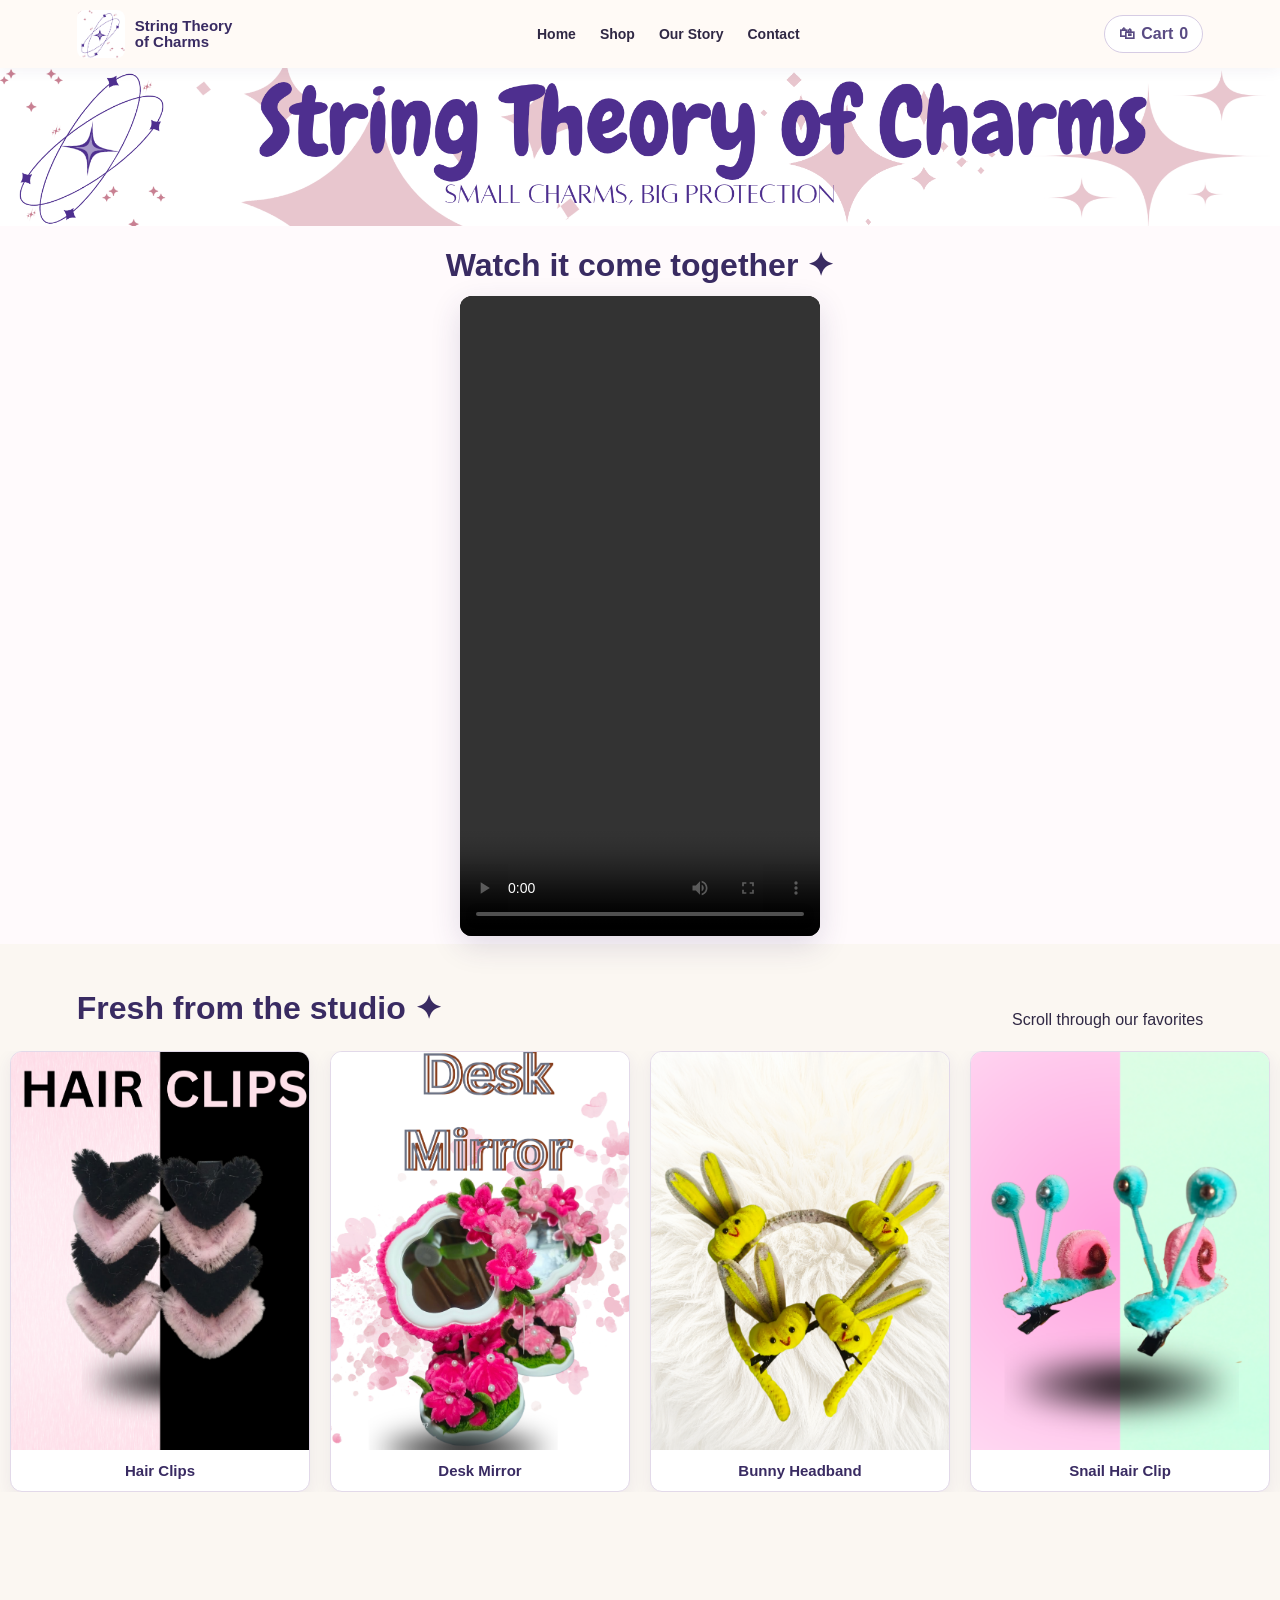
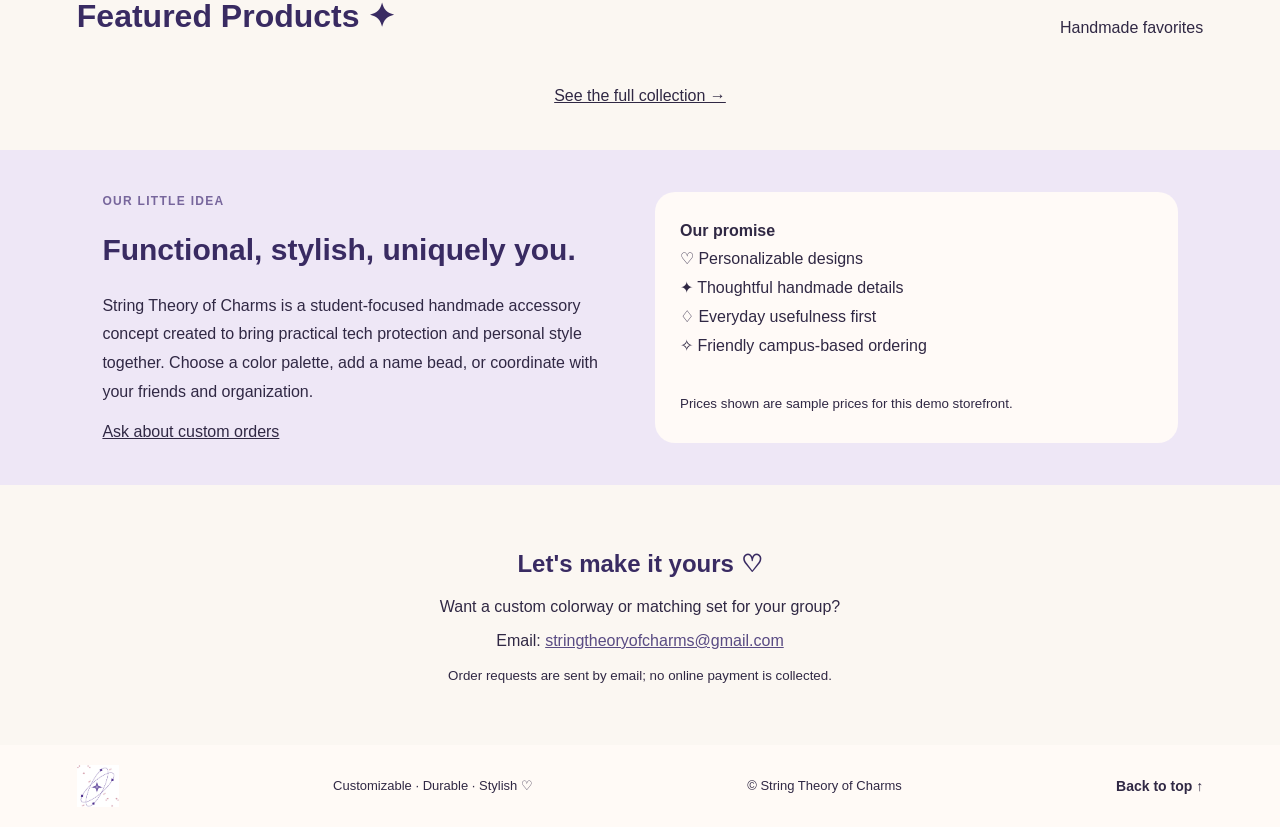
<file: index.html>
<!doctype html>
<html lang="en">
<head>
  <meta charset="utf-8">
  <meta name="viewport" content="width=device-width, initial-scale=1">
  <title>String Theory of Charms | Handmade Tech Accessories</title>
  <link rel="stylesheet" href="store.css">
  <link rel="stylesheet" href="https://pyscript.net/releases/2024.11.1/core.css">
  <script type="module" src="https://pyscript.net/releases/2024.11.1/core.js"></script>
</head>
<body id="home">
  <header class="site-header">
    <a class="brand" href="index.html"><img src="logo.png" alt=""><span>String Theory<br>of Charms</span></a>
    <nav class="site-nav" aria-label="Main navigation">
      <a href="index.html" aria-current="page">Home</a>
      <a href="shop.html">Shop</a>
      <a href="about.html">Our Story</a>
      <a href="contact.html">Contact</a>
    </nav>
    <a class="cart-link" href="cart.html" aria-label="Shopping cart, items: "><span aria-hidden="true">🛍</span> Cart <span data-cart-count>0</span></a>
  </header>

  <main>
    <section class="hero">
      <img class="hero-banner" src="logo_banner.png" alt="String Theory of Charms — Small Charms. Big Protection.">
    </section>

    <section class="promo" aria-labelledby="promo-title">
      <div class="section-head promo-head">
        <h2 id="promo-title">Watch it come together ✦</h2>
      </div>
      <video class="promo-video" controls playsinline preload="metadata" aria-label="String Theory of Charms promotional video">
        <source src="promotional_video.mp4" type="video/mp4">
        Your browser does not support the video tag.
      </video>
    </section>

    <section class="showcase" aria-labelledby="showcase-title">
      <div class="section-head">
        <h2 id="showcase-title">Fresh from the studio ✦</h2>
        <span>Scroll through our favorites</span>
      </div>
      <div class="carousel" data-carousel>
        <div class="carousel-track">
          <div class="carousel-set">
            <figure class="slide"><img src="carousel/1.png" alt="Black and pink plush hair clips"><figcaption>Hair Clips</figcaption></figure>
            <figure class="slide"><img src="carousel/2.png" alt="Pink and white flower desk mirror"><figcaption>Desk Mirror</figcaption></figure>
            <figure class="slide"><img src="carousel/3.png" alt="Yellow bunny ear headband with chick clips"><figcaption>Bunny Headband</figcaption></figure>
            <figure class="slide"><img src="carousel/4.png" alt="Turquoise snail hair clip"><figcaption>Snail Hair Clip</figcaption></figure>
            <figure class="slide"><img src="carousel/5.png" alt="Mint green pom keychain mirror"><figcaption>Keychain Mirror</figcaption></figure>
            <figure class="slide"><img src="carousel/6.png" alt="Striped vase with red and white flowers"><figcaption>Vased Flower</figcaption></figure>
            <figure class="slide"><img src="carousel/custom_set.PNG" alt="Customize combo of the assesories"><figcaption>Custom Set</figcaption></figure>
          </div>
          <div class="carousel-set" aria-hidden="true">
            <figure class="slide"><img src="carousel/1.png" alt=""><figcaption>Hair Clips</figcaption></figure>
            <figure class="slide"><img src="carousel/2.png" alt=""><figcaption>Desk Mirror</figcaption></figure>
            <figure class="slide"><img src="carousel/3.png" alt=""><figcaption>Bunny Headband</figcaption></figure>
            <figure class="slide"><img src="carousel/4.png" alt=""><figcaption>Snail Hair Clip</figcaption></figure>
            <figure class="slide"><img src="carousel/5.png" alt=""><figcaption>Keychain Mirror</figcaption></figure>
            <figure class="slide"><img src="carousel/6.png" alt=""><figcaption>Vased Flower</figcaption></figure>
          </div>
        </div>
      </div>
    </section>

    <section class="products" id="shop">
      <div class="section-head">
        <h2>Featured Products ✦</h2>
        <span>Handmade favorites</span>
      </div>
      <div class="grid featured-grid" data-featured-grid></div>
      <div style="text-align:center;margin-top:28px;">
        <a class="btn" href="shop.html">See the full collection →</a>
      </div>
    </section>

    <section class="about" id="about">
      <div>
        <div class="eyebrow">Our little idea</div>
        <h2>Functional, stylish, uniquely you.</h2>
        <p>String Theory of Charms is a student-focused
          handmade accessory concept created to bring practical tech protection and personal
          style together. Choose a color palette, add a name bead, or coordinate with your
          friends and organization.</p>
        <a class="btn" href="contact.html">Ask about custom orders</a>
      </div>
      <div class="stat"><b>Our promise</b><br>♡ Personalizable designs<br>✦ Thoughtful handmade
        details<br>♢ Everyday usefulness first<br>✧ Friendly campus-based ordering<br><br>
        <small>Prices shown are sample prices for this demo storefront.</small></div>
    </section>

    <section class="contact" id="contact">
      <h2>Let's make it yours ♡</h2>
      <p>Want a custom colorway or matching set for your group?</p>
      <p>Email: <a href="mailto:stringtheoryofcharms@gmail.com">stringtheoryofcharms@gmail.com</a></p>
      <p><small>Order requests are sent by email; no online payment is collected.</small></p>
    </section>
  </main>

  <footer class="site-footer">
    <img src="logo.png" alt="String Theory of Charms">
    <span>Customizable · Durable · Stylish ♡</span>
    <span>© <span data-year></span> String Theory of Charms</span>
    <a href="#home">Back to top ↑</a>
  </footer>

  <p class="notice" data-notice role="status" aria-live="polite" hidden></p>
  <script type="mpy">
from pyscript import window, document
import json

PRODUCTS = [
    {
        "id": 1,
        "name": "Beaded Phone Charm",
        "type": "lanyard",
        "price": 45,
        "variants": [
            {"name": "White,Pink & Purple", "image": "product/phonelanyards.PNG"},
            {"name": "Black & White", "image": "product/phonelanyards.PNG"},
            {"name": "Purple, Blue, White & Pink", "image": "product/phonelanyards.PNG"},
            {"name": "Red & White", "image": "product/phonelanyards.PNG"}
        ],
        "desc": "Colorful beaded wrist strap to add a little personality to your phone.",
    },
    {
        "id": 2,
        "name": "Floral Desk Mirror",
        "type": "mirror",
        "price": 150,
        "variants": [
            {"name": "Pink Petal", "image": "product/3.png"},
            {"name": "Orange Blossom", "image": "product/4.png"},
            {"name": "Rose Bouquet", "image": "product/5.png"},
            {"name": "Teal Bouquet", "image": "product/6.png"},
            {"name": "Pink Garden", "image": "product/7.png"},
            {"name": "Teal Daisy", "image": "product/8.png"},
            {"name": "Pink Floral", "image": "product/9.png"},
            {"name": "Golden Flower", "image": "product/10.png"},
            {"name": "Blue Bouquet", "image": "product/11.png"},
            {"name": "Yellow Daisy", "image": "product/12.png"},
            {"name": "Turquoise Garden", "image": "product/13.png"},
        ],
        "desc": "A handmade mirror decorated with a colorful floral design. Choose your favorite style.",
    },
    {
        "id": 3,
        "name": "Decorative Hair Clips",
        "type": "clips",
        "price": 50,
        "variants": [
            {"name": "Gary the Snail Clips", "image": "product/2.png"},
            {"name": "Blue Heart Clips", "image": "product/16.png"},
            {"name": "Red Bunny Clips", "image": "product/17.png"},
            {"name": "Cherry Clips", "image": "product/18.png"},
            {"name": "Turquoise Bow Clips", "image": "product/20.png"},
            {"name": "Blue Gray Heart Clips", "image": "product/21.png"},
            {"name": "Yellow Blue Heart Clips", "image": "product/22.png"},
            {"name": "Mixed Bow Clips", "image": "product/24.png"},
            {"name": "Multicolor Heart Clips", "image": "product/25.png"},
            {"name": "Rainbow Clips", "image": "product/26.png"},
            {"name": "Pink Blossom Clips", "image": "product/27.png"},
            {"name": "Red Yellow Bow Clips", "image": "product/28.png"},
            {"name": "Cherry Vine Clips", "image": "product/29.png"},
            {"name": "Orange Flower Clips", "image": "product/30.png"},
            {"name": "Blue Yellow Heart Clips", "image": "product/32.png"},
            {"name": "Primary Color Heart Clips", "image": "product/33.png"},
        ],
        "desc": "Soft, playful handmade clips in a range of colorful designs.",
    },
    {
        "id": 4,
        "name": "Cable Organizer",
        "type": "organizer",
        "price": 35,
        "variants": [
            {"name": "Pastel Cable Wrap", "image": "product/cable_organizers.png"},
            {"name": "Headphone Cable Wrap", "image": "product/headphone_organizers.png"},
        ],
        "desc": "A handy wrap to keep cables together and easy to find.",
    },
    {
        "id": 5,
        "name": "Striped Flower Vase",
        "type": "decor",
        "price": 120,
        "variants": [
            {"name": "Red and White Flowers", "image": "product/14.png"},
        ],
        "desc": "A cheerful handmade flower arrangement in a striped vase.",
    },
    {
        "id": 6,
        "name": "Keychain Mirror Accessory",
        "type": "decor",
        "price": 35,
        "variants": [
            {"name": "Pink Flower", "image": "product/15.png"},
            {"name": "Green Pom-Pom", "image": "product/23.png"},
            {"name": "Red and White Flowers", "image": "product/31.png"},
        ],
        "desc": "A small, flower-shaped handmade keychain mirror.",
    },
    {
        "id": 7,
        "name": "Custom Hair Accessories",
        "type": "decor",
        "price": "150",
        "variants": [
            {"name": "Yellow Chick Clips", "image": "product/1.png"},
            {"name": "Teal Bunny Clips", "image": "product/19.png"},
        ],
        "desc": "A customizable Headband and Hairclip combo.",
    },
    {
        "id": 8,
        "name": "Custom Accessories",
        "type": "decor",
        "price": "150",
        "variants": [
            {"name": "Laptop Sleeve Straps", "image": "product/laptop_sleevestraps.png"},
            {"name": "Woven Braceclets", "image": "product/woven_bracelets.PNG"},
        ],
        "desc": "A customizable assessories.",
    }
]

STORAGE_KEY = "string-theory-cart"
notify_timer = None


def find_product(pid):
    for p in PRODUCTS:
        if p["id"] == pid:
            return p
    return None


def read_cart():
    try:
        raw = window.localStorage.getItem(STORAGE_KEY)
        if not raw:
            return []
        saved = json.loads(raw)
        if not isinstance(saved, list):
            return []
        result = []
        for item in saved:
            if not isinstance(item, dict):
                continue
            try:
                pid = int(item.get("id", 0))
                qty = int(item.get("qty", 0))
            except (ValueError, TypeError):
                continue
            product = find_product(pid)
            if not product or qty <= 0:
                continue
            opt = item.get("option")
            variant_names = [v["name"] for v in product["variants"]]
            option = opt if opt in variant_names else product["variants"][0]["name"]
            result.append({"id": product["id"], "option": option, "qty": qty})
        return result
    except Exception:
        return []


def save_cart(cart):
    window.localStorage.setItem(STORAGE_KEY, json.dumps(cart))
    update_badge(cart)


def format_price(amount):
    return f"₱{amount:,}"


def get_variant(product, option):
    for v in product["variants"]:
        if v["name"] == option:
            return v
    return product["variants"][0]


def update_badge(cart=None):
    if cart is None:
        cart = read_cart()
    count = sum(item["qty"] for item in cart)
    badges = document.querySelectorAll("[data-cart-count]")
    for badge in badges:
        badge.textContent = str(count)
        link = badge.closest(".cart, .cart-link")
        if link:
            item_word = "item" if count == 1 else "items"
            link.setAttribute("aria-label", f"Shopping cart, {count} {item_word}")


def notify(message):
    global notify_timer
    target = document.querySelector("[data-notice]")
    if not target:
        return
    target.textContent = message
    target.hidden = False
    target.style.display = "block"
    if notify_timer is not None:
        window.clearTimeout(notify_timer)

    def hide_notice():
        target.hidden = True
        target.style.display = "none"

    notify_timer = window.setTimeout(hide_notice, 2800)


def render_product_card(product):
    options_html = "".join(
        f'<option value="{v["name"]}">{v["name"]}</option>' for v in product["variants"]
    )
    return f"""
      <article class="card">
        <div class="product-art">
          <img src="{product['variants'][0]['image']}" alt="{product['name']} - {product['variants'][0]['name']}">
        </div>
        <div class="card-content">
          <h3>{product['name']}</h3>
          <p class="desc">{product['desc']}</p>
          <div class="price">{format_price(product['price'])}</div>
          <label class="variant-field">
            <span>Color / style</span>
            <select data-product-variant="{product['id']}" aria-label="Color or style for {product['name']}">
              {options_html}
            </select>
          </label>
          <button class="add" type="button" data-add-to-cart="{product['id']}">Add to Cart</button>
        </div>
      </article>"""


def render_featured():
    grid = document.querySelector("[data-featured-grid]")
    if not grid:
        return
    featured = PRODUCTS[:3]
    grid.innerHTML = "".join(render_product_card(p) for p in featured)


def render_products():
    grid = document.querySelector("[data-product-grid]")
    if not grid:
        return
    active_filter_el = document.querySelector(".filter.active")
    active_filter = "all"
    if active_filter_el:
        val = active_filter_el.getAttribute("data-filter")
        if val:
            active_filter = val
    shown = [p for p in PRODUCTS if active_filter == "all" or p["type"] == active_filter]
    grid.innerHTML = "".join(render_product_card(p) for p in shown)
    count = document.querySelector("[data-result-count]")
    if count:
        item_word = "item" if len(shown) == 1 else "items"
        count.textContent = f"{len(shown)} {item_word}"
    empty = document.querySelector("[data-products-empty]")
    if empty:
        empty.hidden = len(shown) > 0


def render_cart():
    cart_list = document.querySelector("[data-cart-list]")
    if not cart_list:
        return
    cart = read_cart()
    empty = len(cart) == 0
    items_in_cart = []
    for item in cart:
        product = find_product(item["id"])
        if product:
            items_in_cart.append({
                "product": product,
                "option": item["option"],
                "qty": item["qty"],
            })

    rows = []
    for entry in items_in_cart:
        p = entry["product"]
        opt = entry["option"]
        qty = entry["qty"]
        variant = get_variant(p, opt)
        line_total = format_price(p["price"] * qty)
        rows.append(f"""
      <article class="cart-row">
        <div class="cart-item-icon"><img src="{variant['image']}" alt="{p['name']} - {opt}"></div>
        <div class="cart-item-info"><h2>{p['name']}</h2><p>{opt}</p><p>{p['desc']}</p><button class="text-button" type="button" data-cart-action="remove" data-product-id="{p['id']}" data-product-option="{opt}">Remove</button></div>
        <div class="quantity-control" aria-label="Quantity for {p['name']}">
          <button type="button" aria-label="Decrease {p['name']} quantity" data-cart-action="decrease" data-product-id="{p['id']}" data-product-option="{opt}">−</button>
          <span>{qty}</span>
          <button type="button" aria-label="Increase {p['name']} quantity" data-cart-action="increase" data-product-id="{p['id']}" data-product-option="{opt}">+</button>
        </div>
        <strong class="line-total">{line_total}</strong>
      </article>""")

    cart_list.innerHTML = "".join(rows)
    subtotal = sum(entry["product"]["price"] * entry["qty"] for entry in items_in_cart)

    for el in document.querySelectorAll("[data-cart-empty]"):
        el.hidden = not empty
    for el in document.querySelectorAll("[data-cart-summary]"):
        el.hidden = empty
    for el in document.querySelectorAll("[data-cart-subtotal]"):
        el.textContent = format_price(subtotal)
    for el in document.querySelectorAll("[data-checkout-link]"):
        el.hidden = empty


def render_checkout():
    checkout_items = document.querySelector("[data-checkout-items]")
    if not checkout_items:
        return
    cart = read_cart()
    empty = len(cart) == 0
    total = 0
    lines = []
    for item in cart:
        product = find_product(item["id"])
        if product:
            line_cost = product["price"] * item["qty"]
            total += line_cost
            lines.append(
                f"<li><span>{item['qty']} x {product['name']} <small>({item['option']})</small></span><strong>{format_price(line_cost)}</strong></li>"
            )
    checkout_items.innerHTML = "".join(lines)
    for el in document.querySelectorAll("[data-checkout-empty]"):
        el.hidden = not empty
    for el in document.querySelectorAll("[data-checkout-form]"):
        el.hidden = empty
    for el in document.querySelectorAll("[data-checkout-total]"):
        el.textContent = format_price(total)


def add_to_cart(pid, option):
    cart = read_cart()
    found = None
    for item in cart:
        if item["id"] == pid and item["option"] == option:
            found = item
            break
    if found:
        found["qty"] += 1
    else:
        cart.append({"id": pid, "option": option, "qty": 1})
    save_cart(cart)
    product = find_product(pid)
    name = product["name"] if product else "Item"
    notify(f"{name} ({option}) added to your cart.")


def update_quantity(pid, option, action):
    cart = read_cart()
    item = None
    for entry in cart:
        if entry["id"] == pid and entry["option"] == option:
            item = entry
            break
    if not item:
        return
    if action == "remove":
        cart = [e for e in cart if not (e["id"] == pid and e["option"] == option)]
    elif action == "increase":
        item["qty"] += 1
    elif action == "decrease":
        item["qty"] -= 1
        if item["qty"] <= 0:
            cart = [e for e in cart if not (e["id"] == pid and e["option"] == option)]
    save_cart(cart)
    render_cart()


def on_filter_click(event):
    btn = event.currentTarget
    for item in document.querySelectorAll(".filter"):
        item.classList.remove("active")
    btn.classList.add("active")
    render_products()


def setup_filters():
    for btn in document.querySelectorAll(".filter"):
        btn.addEventListener("click", on_filter_click)


def on_form_submit(event):
    event.preventDefault()
    form = event.currentTarget
    is_order = form.getAttribute("data-mailto-form") == "order"
    cart = read_cart()
    if is_order and len(cart) == 0:
        notify("Your cart is empty. Add an item before requesting an order.")
        return

    lines = []
    if is_order:
        lines.append("Order request:")
        total = 0
        for item in cart:
            product = find_product(item["id"])
            if product:
                cost = product["price"] * item["qty"]
                total += cost
                lines.append(f"{item['qty']} x {product['name']} ({item['option']}) - {format_price(cost)}")
        lines.append(f"Estimated total: {format_price(total)}")
        lines.append("")
        lines.append("Customer details:")

    customer_email = ""
    for el in form.elements:
        name = el.getAttribute("name")
        val = el.value if el.value is not None else ""
        if name and name != "submit" and el.type != "submit":
            if name == "Email":
                customer_email = val
            lines.append(f"{name}: {val}")

    subject = "String Theory of Charms order request" if is_order else "String Theory of Charms inquiry"
    copy = f"&cc={window.encodeURIComponent(customer_email)}" if (is_order and customer_email) else ""
    body_text = "\n".join(lines)
    email = f"mailto:stringtheoryofcharms@gmail.com?subject={window.encodeURIComponent(subject)}{copy}&body={window.encodeURIComponent(body_text)}"

    if is_order:
        notify("Opening your email app with the order details and your address copied.")
    else:
        notify("Opening your email app with the message details.")

    window.location.href = email


def setup_email_forms():
    for form in document.querySelectorAll("[data-mailto-form]"):
        form.addEventListener("submit", on_form_submit)


def on_document_click(event):
    target = getattr(event, "target", None)
    if not target or not hasattr(target, "closest"):
        return
    add_button = target.closest("[data-add-to-cart]")
    if add_button:
        card = add_button.closest(".card")
        variant_select = card.querySelector("[data-product-variant]") if card else None
        option = variant_select.value if variant_select else ""
        attr_val = add_button.getAttribute("data-add-to-cart")
        if attr_val:
            add_to_cart(int(attr_val), option)
        return

    cart_button = event.target.closest("[data-cart-action]")
    if cart_button:
        attr_pid = cart_button.getAttribute("data-product-id")
        opt = cart_button.getAttribute("data-product-option") or ""
        action = cart_button.getAttribute("data-cart-action") or ""
        if attr_pid:
            update_quantity(int(attr_pid), opt, action)
        return


def on_document_change(event):
    target = getattr(event, "target", None)
    if not target or not hasattr(target, "closest"):
        return
    variant_select = target.closest("[data-product-variant]")
    if not variant_select:
        return
    attr_pid = variant_select.getAttribute("data-product-variant")
    if not attr_pid:
        return
    pid = int(attr_pid)
    product = find_product(pid)
    if not product:
        return
    variant = get_variant(product, variant_select.value)
    card = variant_select.closest(".card")
    if card:
        image = card.querySelector(".product-art img")
        if image:
            image.src = variant["image"]
            image.alt = f"{product['name']} - {variant['name']}"


def init():
    try:
        year = str(window.Date.new().getFullYear())
    except Exception:
        year = "2026"
    for el in document.querySelectorAll("[data-year]"):
        el.textContent = year

    update_badge()
    render_featured()
    render_products()
    render_cart()
    render_checkout()
    setup_filters()
    setup_email_forms()
    document.addEventListener("click", on_document_click)
    document.addEventListener("change", on_document_change)


if document.readyState == "loading":
    document.addEventListener("DOMContentLoaded", lambda e: init())
else:
    init()
  </script>
</body>
</html>
</file>
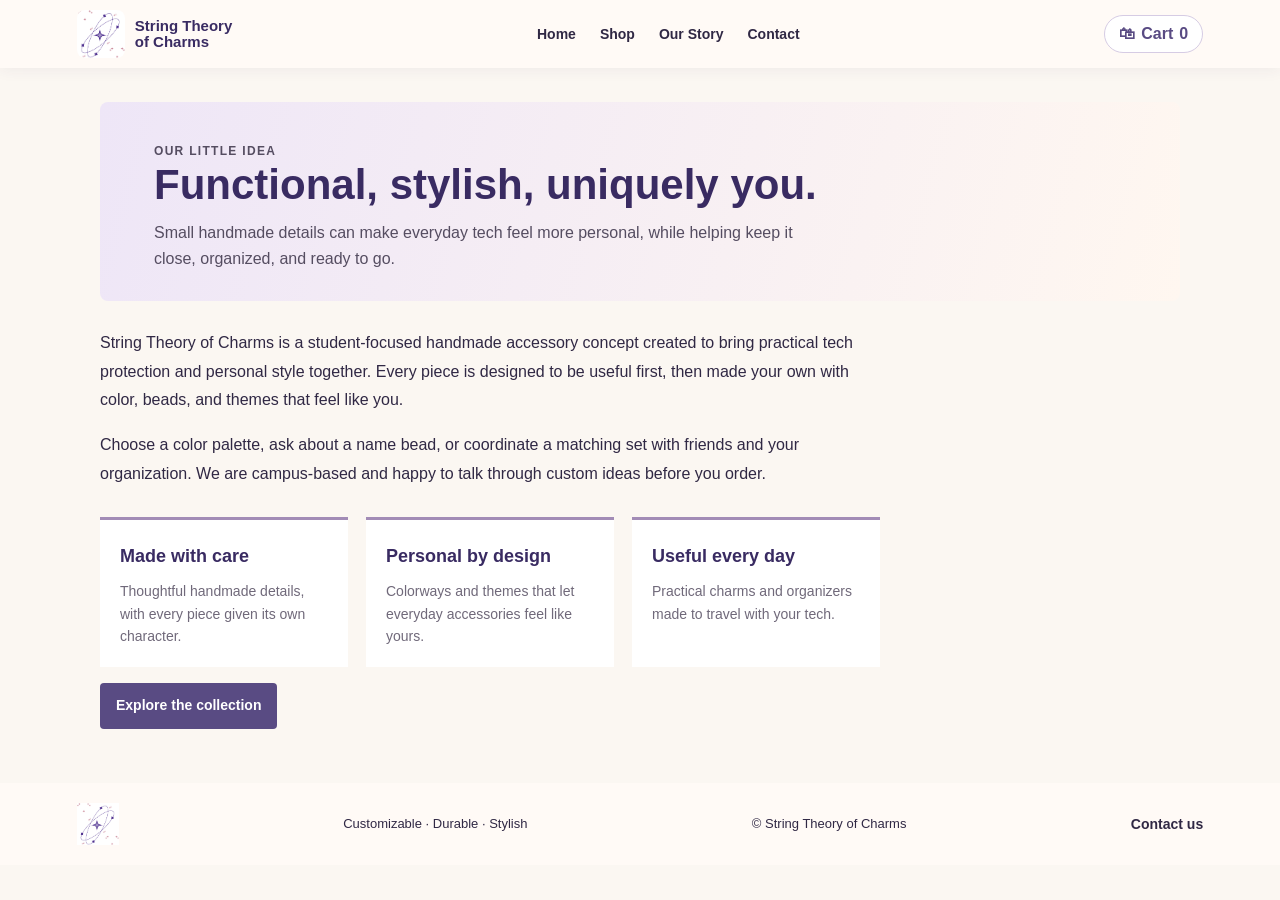
<file: about.html>
<!doctype html>
<html lang="en">
<head>
  <meta charset="utf-8">
  <meta name="viewport" content="width=device-width, initial-scale=1">
  <title>Our Story | String Theory of Charms</title>
  <link rel="stylesheet" href="store.css">
  <link rel="stylesheet" href="https://pyscript.net/releases/2024.11.1/core.css">
  <script type="module" src="https://pyscript.net/releases/2024.11.1/core.js"></script>
  <script type="mpy">
from pyscript import window, document
import json

PRODUCTS = [
    {
        "id": 1,
        "name": "Beaded Phone Charm",
        "type": "lanyard",
        "price": 80,
        "variants": [
            {"name": "Turquoise Beads", "image": "product/2.png"},
        ],
        "desc": "Colorful beaded wrist strap to add a little personality to your phone.",
    },
    {
        "id": 2,
        "name": "Floral Desk Mirror",
        "type": "mirror",
        "price": 120,
        "variants": [
            {"name": "Pink Petal", "image": "product/3.png"},
            {"name": "Orange Blossom", "image": "product/4.png"},
            {"name": "Rose Bouquet", "image": "product/5.png"},
            {"name": "Teal Bouquet", "image": "product/6.png"},
            {"name": "Pink Garden", "image": "product/7.png"},
            {"name": "Teal Daisy", "image": "product/8.png"},
            {"name": "Pink Floral", "image": "product/9.png"},
            {"name": "Golden Flower", "image": "product/10.png"},
            {"name": "Blue Bouquet", "image": "product/11.png"},
            {"name": "Yellow Daisy", "image": "product/12.png"},
            {"name": "Turquoise Garden", "image": "product/13.png"},
        ],
        "desc": "A handmade mirror decorated with a colorful floral design. Choose your favorite style.",
    },
    {
        "id": 3,
        "name": "Decorative Hair Clips",
        "type": "clips",
        "price": 50,
        "variants": [
            {"name": "Yellow Chick Clips", "image": "product/1.png"},
            {"name": "Blue Heart Clips", "image": "product/16.png"},
            {"name": "Red Bunny Clips", "image": "product/17.png"},
            {"name": "Cherry Clips", "image": "product/18.png"},
            {"name": "Teal Bunny Clips", "image": "product/19.png"},
            {"name": "Turquoise Bow Clips", "image": "product/20.png"},
            {"name": "Blue Gray Heart Clips", "image": "product/21.png"},
            {"name": "Yellow Blue Heart Clips", "image": "product/22.png"},
            {"name": "Mixed Bow Clips", "image": "product/24.png"},
            {"name": "Multicolor Heart Clips", "image": "product/25.png"},
            {"name": "Pink Blossom Clips", "image": "product/27.png"},
            {"name": "Red Yellow Bow Clips", "image": "product/28.png"},
            {"name": "Cherry Vine Clips", "image": "product/29.png"},
            {"name": "Orange Flower Clips", "image": "product/30.png"},
            {"name": "Blue Yellow Heart Clips", "image": "product/32.png"},
            {"name": "Primary Color Heart Clips", "image": "product/33.png"},
        ],
        "desc": "Soft, playful handmade clips in a range of colorful designs.",
    },
    {
        "id": 4,
        "name": "Cable Organizer",
        "type": "organizer",
        "price": 50,
        "variants": [
            {"name": "Pastel Cable Wrap", "image": "product/26.png"},
        ],
        "desc": "A handy wrap to keep cables together and easy to find.",
    },
    {
        "id": 5,
        "name": "Striped Flower Vase",
        "type": "decor",
        "price": 120,
        "variants": [
            {"name": "Red and White Flowers", "image": "product/14.png"},
        ],
        "desc": "A cheerful handmade flower arrangement in a striped vase.",
    },
    {
        "id": 6,
        "name": "Pink Flower Accessory",
        "type": "decor",
        "price": 70,
        "variants": [
            {"name": "Pink Flower", "image": "product/15.png"},
        ],
        "desc": "A small, flower-shaped handmade accessory.",
    },
    {
        "id": 7,
        "name": "Pom-Pom Charm",
        "type": "decor",
        "price": 55,
        "variants": [
            {"name": "Green Pom-Pom", "image": "product/23.png"},
        ],
        "desc": "A fluffy green charm with a handmade look.",
    },
    {
        "id": 8,
        "name": "Floral Ring Charm",
        "type": "decor",
        "price": 70,
        "variants": [
            {"name": "Red and White Flowers", "image": "product/31.png"},
        ],
        "desc": "A round floral handmade charm with a hanging loop.",
    },
]

STORAGE_KEY = "string-theory-cart"
notify_timer = None


def find_product(pid):
    for p in PRODUCTS:
        if p["id"] == pid:
            return p
    return None


def read_cart():
    try:
        raw = window.localStorage.getItem(STORAGE_KEY)
        if not raw:
            return []
        saved = json.loads(raw)
        if not isinstance(saved, list):
            return []
        result = []
        for item in saved:
            if not isinstance(item, dict):
                continue
            try:
                pid = int(item.get("id", 0))
                qty = int(item.get("qty", 0))
            except (ValueError, TypeError):
                continue
            product = find_product(pid)
            if not product or qty <= 0:
                continue
            opt = item.get("option")
            variant_names = [v["name"] for v in product["variants"]]
            option = opt if opt in variant_names else product["variants"][0]["name"]
            result.append({"id": product["id"], "option": option, "qty": qty})
        return result
    except Exception:
        return []


def save_cart(cart):
    window.localStorage.setItem(STORAGE_KEY, json.dumps(cart))
    update_badge(cart)


def format_price(amount):
    return f"₱{amount:,}"


def get_variant(product, option):
    for v in product["variants"]:
        if v["name"] == option:
            return v
    return product["variants"][0]


def update_badge(cart=None):
    if cart is None:
        cart = read_cart()
    count = sum(item["qty"] for item in cart)
    badges = document.querySelectorAll("[data-cart-count]")
    for badge in badges:
        badge.textContent = str(count)
        link = badge.closest(".cart, .cart-link")
        if link:
            item_word = "item" if count == 1 else "items"
            link.setAttribute("aria-label", f"Shopping cart, {count} {item_word}")


def notify(message):
    global notify_timer
    target = document.querySelector("[data-notice]")
    if not target:
        return
    target.textContent = message
    target.hidden = False
    target.style.display = "block"
    if notify_timer is not None:
        window.clearTimeout(notify_timer)

    def hide_notice():
        target.hidden = True
        target.style.display = "none"

    notify_timer = window.setTimeout(hide_notice, 2800)


def render_product_card(product):
    options_html = "".join(
        f'<option value="{v["name"]}">{v["name"]}</option>' for v in product["variants"]
    )
    return f"""
      <article class="card">
        <div class="product-art">
          <img src="{product['variants'][0]['image']}" alt="{product['name']} - {product['variants'][0]['name']}">
        </div>
        <div class="card-content">
          <h3>{product['name']}</h3>
          <p class="desc">{product['desc']}</p>
          <div class="price">{format_price(product['price'])}</div>
          <label class="variant-field">
            <span>Color / style</span>
            <select data-product-variant="{product['id']}" aria-label="Color or style for {product['name']}">
              {options_html}
            </select>
          </label>
          <button class="add" type="button" data-add-to-cart="{product['id']}">Add to Cart</button>
        </div>
      </article>"""


def render_featured():
    grid = document.querySelector("[data-featured-grid]")
    if not grid:
        return
    featured = PRODUCTS[:3]
    grid.innerHTML = "".join(render_product_card(p) for p in featured)


def render_products():
    grid = document.querySelector("[data-product-grid]")
    if not grid:
        return
    active_filter_el = document.querySelector(".filter.active")
    active_filter = "all"
    if active_filter_el:
        val = active_filter_el.getAttribute("data-filter")
        if val:
            active_filter = val
    shown = [p for p in PRODUCTS if active_filter == "all" or p["type"] == active_filter]
    grid.innerHTML = "".join(render_product_card(p) for p in shown)
    count = document.querySelector("[data-result-count]")
    if count:
        item_word = "item" if len(shown) == 1 else "items"
        count.textContent = f"{len(shown)} {item_word}"
    empty = document.querySelector("[data-products-empty]")
    if empty:
        empty.hidden = len(shown) > 0


def render_cart():
    cart_list = document.querySelector("[data-cart-list]")
    if not cart_list:
        return
    cart = read_cart()
    empty = len(cart) == 0
    items_in_cart = []
    for item in cart:
        product = find_product(item["id"])
        if product:
            items_in_cart.append({
                "product": product,
                "option": item["option"],
                "qty": item["qty"],
            })

    rows = []
    for entry in items_in_cart:
        p = entry["product"]
        opt = entry["option"]
        qty = entry["qty"]
        variant = get_variant(p, opt)
        line_total = format_price(p["price"] * qty)
        rows.append(f"""
      <article class="cart-row">
        <div class="cart-item-icon"><img src="{variant['image']}" alt="{p['name']} - {opt}"></div>
        <div class="cart-item-info"><h2>{p['name']}</h2><p>{opt}</p><p>{p['desc']}</p><button class="text-button" type="button" data-cart-action="remove" data-product-id="{p['id']}" data-product-option="{opt}">Remove</button></div>
        <div class="quantity-control" aria-label="Quantity for {p['name']}">
          <button type="button" aria-label="Decrease {p['name']} quantity" data-cart-action="decrease" data-product-id="{p['id']}" data-product-option="{opt}">−</button>
          <span>{qty}</span>
          <button type="button" aria-label="Increase {p['name']} quantity" data-cart-action="increase" data-product-id="{p['id']}" data-product-option="{opt}">+</button>
        </div>
        <strong class="line-total">{line_total}</strong>
      </article>""")

    cart_list.innerHTML = "".join(rows)
    subtotal = sum(entry["product"]["price"] * entry["qty"] for entry in items_in_cart)

    for el in document.querySelectorAll("[data-cart-empty]"):
        el.hidden = not empty
    for el in document.querySelectorAll("[data-cart-summary]"):
        el.hidden = empty
    for el in document.querySelectorAll("[data-cart-subtotal]"):
        el.textContent = format_price(subtotal)
    for el in document.querySelectorAll("[data-checkout-link]"):
        el.hidden = empty


def render_checkout():
    checkout_items = document.querySelector("[data-checkout-items]")
    if not checkout_items:
        return
    cart = read_cart()
    empty = len(cart) == 0
    total = 0
    lines = []
    for item in cart:
        product = find_product(item["id"])
        if product:
            line_cost = product["price"] * item["qty"]
            total += line_cost
            lines.append(
                f"<li><span>{item['qty']} x {product['name']} <small>({item['option']})</small></span><strong>{format_price(line_cost)}</strong></li>"
            )
    checkout_items.innerHTML = "".join(lines)
    for el in document.querySelectorAll("[data-checkout-empty]"):
        el.hidden = not empty
    for el in document.querySelectorAll("[data-checkout-form]"):
        el.hidden = empty
    for el in document.querySelectorAll("[data-checkout-total]"):
        el.textContent = format_price(total)


def add_to_cart(pid, option):
    cart = read_cart()
    found = None
    for item in cart:
        if item["id"] == pid and item["option"] == option:
            found = item
            break
    if found:
        found["qty"] += 1
    else:
        cart.append({"id": pid, "option": option, "qty": 1})
    save_cart(cart)
    product = find_product(pid)
    name = product["name"] if product else "Item"
    notify(f"{name} ({option}) added to your cart.")


def update_quantity(pid, option, action):
    cart = read_cart()
    item = None
    for entry in cart:
        if entry["id"] == pid and entry["option"] == option:
            item = entry
            break
    if not item:
        return
    if action == "remove":
        cart = [e for e in cart if not (e["id"] == pid and e["option"] == option)]
    elif action == "increase":
        item["qty"] += 1
    elif action == "decrease":
        item["qty"] -= 1
        if item["qty"] <= 0:
            cart = [e for e in cart if not (e["id"] == pid and e["option"] == option)]
    save_cart(cart)
    render_cart()


def on_filter_click(event):
    btn = event.currentTarget
    for item in document.querySelectorAll(".filter"):
        item.classList.remove("active")
    btn.classList.add("active")
    render_products()


def setup_filters():
    for btn in document.querySelectorAll(".filter"):
        btn.addEventListener("click", on_filter_click)


def on_form_submit(event):
    event.preventDefault()
    form = event.currentTarget
    is_order = form.getAttribute("data-mailto-form") == "order"
    cart = read_cart()
    if is_order and len(cart) == 0:
        notify("Your cart is empty. Add an item before requesting an order.")
        return

    lines = []
    if is_order:
        lines.append("Order request:")
        total = 0
        for item in cart:
            product = find_product(item["id"])
            if product:
                cost = product["price"] * item["qty"]
                total += cost
                lines.append(f"{item['qty']} x {product['name']} ({item['option']}) - {format_price(cost)}")
        lines.append(f"Estimated total: {format_price(total)}")
        lines.append("")
        lines.append("Customer details:")

    customer_email = ""
    for el in form.elements:
        name = el.getAttribute("name")
        val = el.value if el.value is not None else ""
        if name and name != "submit" and el.type != "submit":
            if name == "Email":
                customer_email = val
            lines.append(f"{name}: {val}")

    subject = "String Theory of Charms order request" if is_order else "String Theory of Charms inquiry"
    copy = f"&cc={window.encodeURIComponent(customer_email)}" if (is_order and customer_email) else ""
    body_text = "\n".join(lines)
    email = f"mailto:stringtheoryofcharms@gmail.com?subject={window.encodeURIComponent(subject)}{copy}&body={window.encodeURIComponent(body_text)}"

    if is_order:
        notify("Opening your email app with the order details and your address copied.")
    else:
        notify("Opening your email app with the message details.")

    window.location.href = email


def setup_email_forms():
    for form in document.querySelectorAll("[data-mailto-form]"):
        form.addEventListener("submit", on_form_submit)


def on_document_click(event):
    target = getattr(event, "target", None)
    if not target or not hasattr(target, "closest"):
        return
    add_button = target.closest("[data-add-to-cart]")
    if add_button:
        card = add_button.closest(".card")
        variant_select = card.querySelector("[data-product-variant]") if card else None
        option = variant_select.value if variant_select else ""
        attr_val = add_button.getAttribute("data-add-to-cart")
        if attr_val:
            add_to_cart(int(attr_val), option)
        return

    cart_button = event.target.closest("[data-cart-action]")
    if cart_button:
        attr_pid = cart_button.getAttribute("data-product-id")
        opt = cart_button.getAttribute("data-product-option") or ""
        action = cart_button.getAttribute("data-cart-action") or ""
        if attr_pid:
            update_quantity(int(attr_pid), opt, action)
        return


def on_document_change(event):
    target = getattr(event, "target", None)
    if not target or not hasattr(target, "closest"):
        return
    variant_select = target.closest("[data-product-variant]")
    if not variant_select:
        return
    attr_pid = variant_select.getAttribute("data-product-variant")
    if not attr_pid:
        return
    pid = int(attr_pid)
    product = find_product(pid)
    if not product:
        return
    variant = get_variant(product, variant_select.value)
    card = variant_select.closest(".card")
    if card:
        image = card.querySelector(".product-art img")
        if image:
            image.src = variant["image"]
            image.alt = f"{product['name']} - {variant['name']}"


def init():
    try:
        year = str(window.Date.new().getFullYear())
    except Exception:
        year = "2026"
    for el in document.querySelectorAll("[data-year]"):
        el.textContent = year

    update_badge()
    render_featured()
    render_products()
    render_cart()
    render_checkout()
    setup_filters()
    setup_email_forms()
    document.addEventListener("click", on_document_click)
    document.addEventListener("change", on_document_change)


if document.readyState == "loading":
    document.addEventListener("DOMContentLoaded", lambda e: init())
else:
    init()
  </script>
</head>
<body>
  <header class="site-header">
    <a class="brand" href="index.html"><img src="logo.png" alt=""><span>String Theory<br>of Charms</span></a>
    <nav class="site-nav" aria-label="Main navigation"><a href="index.html">Home</a><a href="shop.html">Shop</a><a href="about.html" aria-current="page">Our Story</a><a href="contact.html">Contact</a></nav>
    <a class="cart-link" href="cart.html" aria-label="Shopping cart, items: "><span aria-hidden="true">🛍</span> Cart <span data-cart-count>0</span></a>
  </header>
  <main class="page-main">
    <section class="page-intro"><p class="eyebrow">Our little idea</p><h1>Functional, stylish, uniquely you.</h1><p>Small handmade details can make everyday tech feel more personal, while helping keep it close, organized, and ready to go.</p></section>
    <section class="page-section story-copy">
      <p>String Theory of Charms is a student-focused handmade accessory concept created to bring practical tech protection and personal style together. Every piece is designed to be useful first, then made your own with color, beads, and themes that feel like you.</p>
      <p>Choose a color palette, ask about a name bead, or coordinate a matching set with friends and your organization. We are campus-based and happy to talk through custom ideas before you order.</p>
      <div class="story-points">
        <article class="story-point"><h2>Made with care</h2><p>Thoughtful handmade details, with every piece given its own character.</p></article>
        <article class="story-point"><h2>Personal by design</h2><p>Colorways and themes that let everyday accessories feel like yours.</p></article>
        <article class="story-point"><h2>Useful every day</h2><p>Practical charms and organizers made to travel with your tech.</p></article>
      </div>
      <p><a class="primary-link" href="shop.html">Explore the collection</a></p>
    </section>
  </main>
  <footer class="site-footer"><img src="logo.png" alt="String Theory of Charms"><span>Customizable · Durable · Stylish</span><span>© <span data-year></span> String Theory of Charms</span><a href="contact.html">Contact us</a></footer>
</body>
</html>
</file>
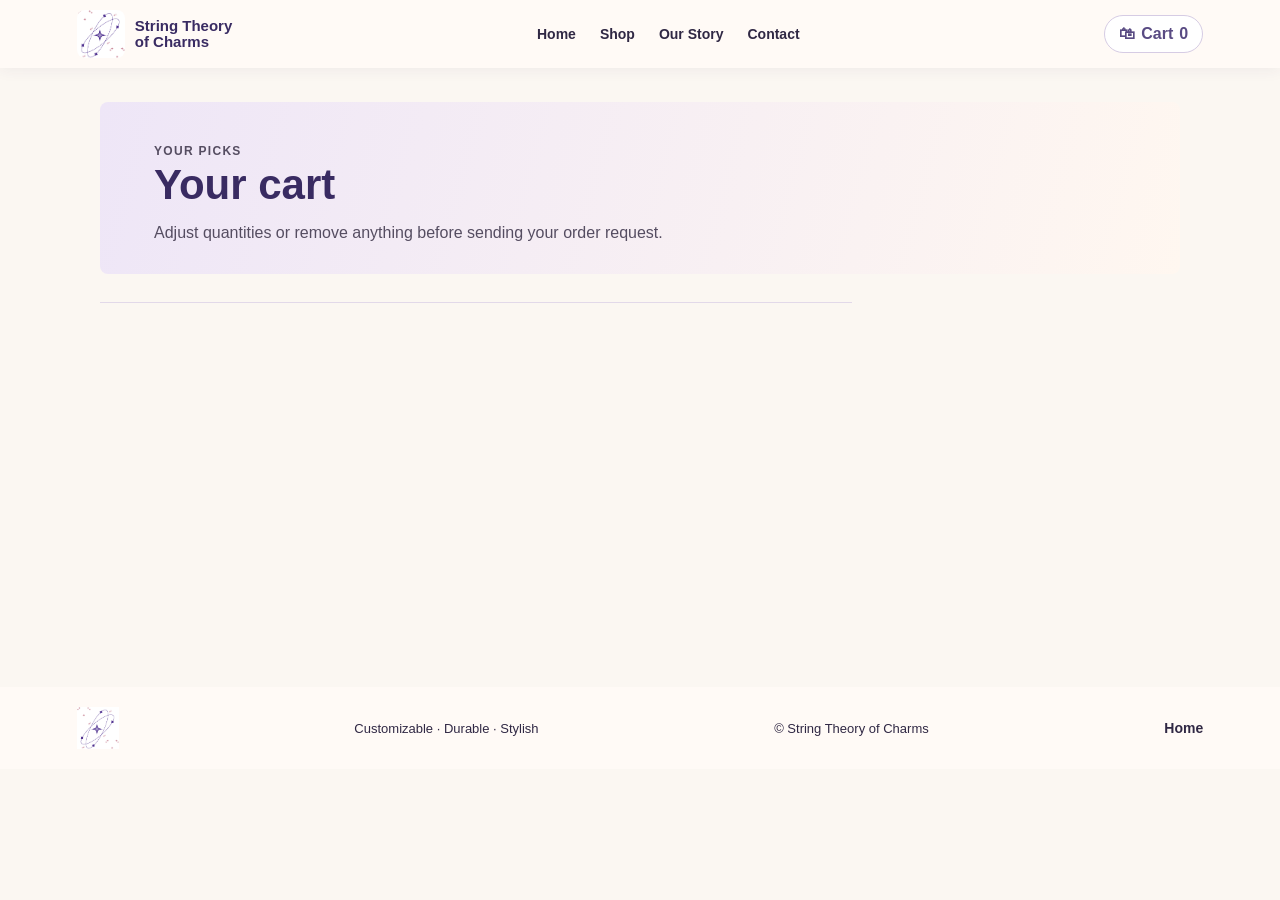
<file: cart.html>
<!doctype html>
<html lang="en">
<head>
  <meta charset="utf-8">
  <meta name="viewport" content="width=device-width, initial-scale=1">
  <title>Your Cart | String Theory of Charms</title>
  <link rel="stylesheet" href="store.css">
  <link rel="stylesheet" href="https://pyscript.net/releases/2024.11.1/core.css">
  <script type="module" src="https://pyscript.net/releases/2024.11.1/core.js"></script>
  <script type="mpy">
from pyscript import window, document
import json

PRODUCTS = [
    {
        "id": 1,
        "name": "Beaded Phone Charm",
        "type": "lanyard",
        "price": 80,
        "variants": [
            {"name": "Turquoise Beads", "image": "product/2.png"},
        ],
        "desc": "Colorful beaded wrist strap to add a little personality to your phone.",
    },
    {
        "id": 2,
        "name": "Floral Desk Mirror",
        "type": "mirror",
        "price": 120,
        "variants": [
            {"name": "Pink Petal", "image": "product/3.png"},
            {"name": "Orange Blossom", "image": "product/4.png"},
            {"name": "Rose Bouquet", "image": "product/5.png"},
            {"name": "Teal Bouquet", "image": "product/6.png"},
            {"name": "Pink Garden", "image": "product/7.png"},
            {"name": "Teal Daisy", "image": "product/8.png"},
            {"name": "Pink Floral", "image": "product/9.png"},
            {"name": "Golden Flower", "image": "product/10.png"},
            {"name": "Blue Bouquet", "image": "product/11.png"},
            {"name": "Yellow Daisy", "image": "product/12.png"},
            {"name": "Turquoise Garden", "image": "product/13.png"},
        ],
        "desc": "A handmade mirror decorated with a colorful floral design. Choose your favorite style.",
    },
    {
        "id": 3,
        "name": "Decorative Hair Clips",
        "type": "clips",
        "price": 50,
        "variants": [
            {"name": "Yellow Chick Clips", "image": "product/1.png"},
            {"name": "Blue Heart Clips", "image": "product/16.png"},
            {"name": "Red Bunny Clips", "image": "product/17.png"},
            {"name": "Cherry Clips", "image": "product/18.png"},
            {"name": "Teal Bunny Clips", "image": "product/19.png"},
            {"name": "Turquoise Bow Clips", "image": "product/20.png"},
            {"name": "Blue Gray Heart Clips", "image": "product/21.png"},
            {"name": "Yellow Blue Heart Clips", "image": "product/22.png"},
            {"name": "Mixed Bow Clips", "image": "product/24.png"},
            {"name": "Multicolor Heart Clips", "image": "product/25.png"},
            {"name": "Pink Blossom Clips", "image": "product/27.png"},
            {"name": "Red Yellow Bow Clips", "image": "product/28.png"},
            {"name": "Cherry Vine Clips", "image": "product/29.png"},
            {"name": "Orange Flower Clips", "image": "product/30.png"},
            {"name": "Blue Yellow Heart Clips", "image": "product/32.png"},
            {"name": "Primary Color Heart Clips", "image": "product/33.png"},
        ],
        "desc": "Soft, playful handmade clips in a range of colorful designs.",
    },
    {
        "id": 4,
        "name": "Cable Organizer",
        "type": "organizer",
        "price": 50,
        "variants": [
            {"name": "Pastel Cable Wrap", "image": "product/26.png"},
        ],
        "desc": "A handy wrap to keep cables together and easy to find.",
    },
    {
        "id": 5,
        "name": "Striped Flower Vase",
        "type": "decor",
        "price": 120,
        "variants": [
            {"name": "Red and White Flowers", "image": "product/14.png"},
        ],
        "desc": "A cheerful handmade flower arrangement in a striped vase.",
    },
    {
        "id": 6,
        "name": "Pink Flower Accessory",
        "type": "decor",
        "price": 70,
        "variants": [
            {"name": "Pink Flower", "image": "product/15.png"},
        ],
        "desc": "A small, flower-shaped handmade accessory.",
    },
    {
        "id": 7,
        "name": "Pom-Pom Charm",
        "type": "decor",
        "price": 55,
        "variants": [
            {"name": "Green Pom-Pom", "image": "product/23.png"},
        ],
        "desc": "A fluffy green charm with a handmade look.",
    },
    {
        "id": 8,
        "name": "Floral Ring Charm",
        "type": "decor",
        "price": 70,
        "variants": [
            {"name": "Red and White Flowers", "image": "product/31.png"},
        ],
        "desc": "A round floral handmade charm with a hanging loop.",
    },
]

STORAGE_KEY = "string-theory-cart"
notify_timer = None


def find_product(pid):
    for p in PRODUCTS:
        if p["id"] == pid:
            return p
    return None


def read_cart():
    try:
        raw = window.localStorage.getItem(STORAGE_KEY)
        if not raw:
            return []
        saved = json.loads(raw)
        if not isinstance(saved, list):
            return []
        result = []
        for item in saved:
            if not isinstance(item, dict):
                continue
            try:
                pid = int(item.get("id", 0))
                qty = int(item.get("qty", 0))
            except (ValueError, TypeError):
                continue
            product = find_product(pid)
            if not product or qty <= 0:
                continue
            opt = item.get("option")
            variant_names = [v["name"] for v in product["variants"]]
            option = opt if opt in variant_names else product["variants"][0]["name"]
            result.append({"id": product["id"], "option": option, "qty": qty})
        return result
    except Exception:
        return []


def save_cart(cart):
    window.localStorage.setItem(STORAGE_KEY, json.dumps(cart))
    update_badge(cart)


def format_price(amount):
    return f"₱{amount:,}"


def get_variant(product, option):
    for v in product["variants"]:
        if v["name"] == option:
            return v
    return product["variants"][0]


def update_badge(cart=None):
    if cart is None:
        cart = read_cart()
    count = sum(item["qty"] for item in cart)
    badges = document.querySelectorAll("[data-cart-count]")
    for badge in badges:
        badge.textContent = str(count)
        link = badge.closest(".cart, .cart-link")
        if link:
            item_word = "item" if count == 1 else "items"
            link.setAttribute("aria-label", f"Shopping cart, {count} {item_word}")


def notify(message):
    global notify_timer
    target = document.querySelector("[data-notice]")
    if not target:
        return
    target.textContent = message
    target.hidden = False
    target.style.display = "block"
    if notify_timer is not None:
        window.clearTimeout(notify_timer)

    def hide_notice():
        target.hidden = True
        target.style.display = "none"

    notify_timer = window.setTimeout(hide_notice, 2800)


def render_product_card(product):
    options_html = "".join(
        f'<option value="{v["name"]}">{v["name"]}</option>' for v in product["variants"]
    )
    return f"""
      <article class="card">
        <div class="product-art">
          <img src="{product['variants'][0]['image']}" alt="{product['name']} - {product['variants'][0]['name']}">
        </div>
        <div class="card-content">
          <h3>{product['name']}</h3>
          <p class="desc">{product['desc']}</p>
          <div class="price">{format_price(product['price'])}</div>
          <label class="variant-field">
            <span>Color / style</span>
            <select data-product-variant="{product['id']}" aria-label="Color or style for {product['name']}">
              {options_html}
            </select>
          </label>
          <button class="add" type="button" data-add-to-cart="{product['id']}">Add to Cart</button>
        </div>
      </article>"""


def render_featured():
    grid = document.querySelector("[data-featured-grid]")
    if not grid:
        return
    featured = PRODUCTS[:3]
    grid.innerHTML = "".join(render_product_card(p) for p in featured)


def render_products():
    grid = document.querySelector("[data-product-grid]")
    if not grid:
        return
    active_filter_el = document.querySelector(".filter.active")
    active_filter = "all"
    if active_filter_el:
        val = active_filter_el.getAttribute("data-filter")
        if val:
            active_filter = val
    shown = [p for p in PRODUCTS if active_filter == "all" or p["type"] == active_filter]
    grid.innerHTML = "".join(render_product_card(p) for p in shown)
    count = document.querySelector("[data-result-count]")
    if count:
        item_word = "item" if len(shown) == 1 else "items"
        count.textContent = f"{len(shown)} {item_word}"
    empty = document.querySelector("[data-products-empty]")
    if empty:
        empty.hidden = len(shown) > 0


def render_cart():
    cart_list = document.querySelector("[data-cart-list]")
    if not cart_list:
        return
    cart = read_cart()
    empty = len(cart) == 0
    items_in_cart = []
    for item in cart:
        product = find_product(item["id"])
        if product:
            items_in_cart.append({
                "product": product,
                "option": item["option"],
                "qty": item["qty"],
            })

    rows = []
    for entry in items_in_cart:
        p = entry["product"]
        opt = entry["option"]
        qty = entry["qty"]
        variant = get_variant(p, opt)
        line_total = format_price(p["price"] * qty)
        rows.append(f"""
      <article class="cart-row">
        <div class="cart-item-icon"><img src="{variant['image']}" alt="{p['name']} - {opt}"></div>
        <div class="cart-item-info"><h2>{p['name']}</h2><p>{opt}</p><p>{p['desc']}</p><button class="text-button" type="button" data-cart-action="remove" data-product-id="{p['id']}" data-product-option="{opt}">Remove</button></div>
        <div class="quantity-control" aria-label="Quantity for {p['name']}">
          <button type="button" aria-label="Decrease {p['name']} quantity" data-cart-action="decrease" data-product-id="{p['id']}" data-product-option="{opt}">−</button>
          <span>{qty}</span>
          <button type="button" aria-label="Increase {p['name']} quantity" data-cart-action="increase" data-product-id="{p['id']}" data-product-option="{opt}">+</button>
        </div>
        <strong class="line-total">{line_total}</strong>
      </article>""")

    cart_list.innerHTML = "".join(rows)
    subtotal = sum(entry["product"]["price"] * entry["qty"] for entry in items_in_cart)

    for el in document.querySelectorAll("[data-cart-empty]"):
        el.hidden = not empty
    for el in document.querySelectorAll("[data-cart-summary]"):
        el.hidden = empty
    for el in document.querySelectorAll("[data-cart-subtotal]"):
        el.textContent = format_price(subtotal)
    for el in document.querySelectorAll("[data-checkout-link]"):
        el.hidden = empty


def render_checkout():
    checkout_items = document.querySelector("[data-checkout-items]")
    if not checkout_items:
        return
    cart = read_cart()
    empty = len(cart) == 0
    total = 0
    lines = []
    for item in cart:
        product = find_product(item["id"])
        if product:
            line_cost = product["price"] * item["qty"]
            total += line_cost
            lines.append(
                f"<li><span>{item['qty']} x {product['name']} <small>({item['option']})</small></span><strong>{format_price(line_cost)}</strong></li>"
            )
    checkout_items.innerHTML = "".join(lines)
    for el in document.querySelectorAll("[data-checkout-empty]"):
        el.hidden = not empty
    for el in document.querySelectorAll("[data-checkout-form]"):
        el.hidden = empty
    for el in document.querySelectorAll("[data-checkout-total]"):
        el.textContent = format_price(total)


def add_to_cart(pid, option):
    cart = read_cart()
    found = None
    for item in cart:
        if item["id"] == pid and item["option"] == option:
            found = item
            break
    if found:
        found["qty"] += 1
    else:
        cart.append({"id": pid, "option": option, "qty": 1})
    save_cart(cart)
    product = find_product(pid)
    name = product["name"] if product else "Item"
    notify(f"{name} ({option}) added to your cart.")


def update_quantity(pid, option, action):
    cart = read_cart()
    item = None
    for entry in cart:
        if entry["id"] == pid and entry["option"] == option:
            item = entry
            break
    if not item:
        return
    if action == "remove":
        cart = [e for e in cart if not (e["id"] == pid and e["option"] == option)]
    elif action == "increase":
        item["qty"] += 1
    elif action == "decrease":
        item["qty"] -= 1
        if item["qty"] <= 0:
            cart = [e for e in cart if not (e["id"] == pid and e["option"] == option)]
    save_cart(cart)
    render_cart()


def on_filter_click(event):
    btn = event.currentTarget
    for item in document.querySelectorAll(".filter"):
        item.classList.remove("active")
    btn.classList.add("active")
    render_products()


def setup_filters():
    for btn in document.querySelectorAll(".filter"):
        btn.addEventListener("click", on_filter_click)


def on_form_submit(event):
    event.preventDefault()
    form = event.currentTarget
    is_order = form.getAttribute("data-mailto-form") == "order"
    cart = read_cart()
    if is_order and len(cart) == 0:
        notify("Your cart is empty. Add an item before requesting an order.")
        return

    lines = []
    if is_order:
        lines.append("Order request:")
        total = 0
        for item in cart:
            product = find_product(item["id"])
            if product:
                cost = product["price"] * item["qty"]
                total += cost
                lines.append(f"{item['qty']} x {product['name']} ({item['option']}) - {format_price(cost)}")
        lines.append(f"Estimated total: {format_price(total)}")
        lines.append("")
        lines.append("Customer details:")

    customer_email = ""
    for el in form.elements:
        name = el.getAttribute("name")
        val = el.value if el.value is not None else ""
        if name and name != "submit" and el.type != "submit":
            if name == "Email":
                customer_email = val
            lines.append(f"{name}: {val}")

    subject = "String Theory of Charms order request" if is_order else "String Theory of Charms inquiry"
    copy = f"&cc={window.encodeURIComponent(customer_email)}" if (is_order and customer_email) else ""
    body_text = "\n".join(lines)
    email = f"mailto:stringtheoryofcharms@gmail.com?subject={window.encodeURIComponent(subject)}{copy}&body={window.encodeURIComponent(body_text)}"

    if is_order:
        notify("Opening your email app with the order details and your address copied.")
    else:
        notify("Opening your email app with the message details.")

    window.location.href = email


def setup_email_forms():
    for form in document.querySelectorAll("[data-mailto-form]"):
        form.addEventListener("submit", on_form_submit)


def on_document_click(event):
    target = getattr(event, "target", None)
    if not target or not hasattr(target, "closest"):
        return
    add_button = target.closest("[data-add-to-cart]")
    if add_button:
        card = add_button.closest(".card")
        variant_select = card.querySelector("[data-product-variant]") if card else None
        option = variant_select.value if variant_select else ""
        attr_val = add_button.getAttribute("data-add-to-cart")
        if attr_val:
            add_to_cart(int(attr_val), option)
        return

    cart_button = event.target.closest("[data-cart-action]")
    if cart_button:
        attr_pid = cart_button.getAttribute("data-product-id")
        opt = cart_button.getAttribute("data-product-option") or ""
        action = cart_button.getAttribute("data-cart-action") or ""
        if attr_pid:
            update_quantity(int(attr_pid), opt, action)
        return


def on_document_change(event):
    target = getattr(event, "target", None)
    if not target or not hasattr(target, "closest"):
        return
    variant_select = target.closest("[data-product-variant]")
    if not variant_select:
        return
    attr_pid = variant_select.getAttribute("data-product-variant")
    if not attr_pid:
        return
    pid = int(attr_pid)
    product = find_product(pid)
    if not product:
        return
    variant = get_variant(product, variant_select.value)
    card = variant_select.closest(".card")
    if card:
        image = card.querySelector(".product-art img")
        if image:
            image.src = variant["image"]
            image.alt = f"{product['name']} - {variant['name']}"


def init():
    try:
        year = str(window.Date.new().getFullYear())
    except Exception:
        year = "2026"
    for el in document.querySelectorAll("[data-year]"):
        el.textContent = year

    update_badge()
    render_featured()
    render_products()
    render_cart()
    render_checkout()
    setup_filters()
    setup_email_forms()
    document.addEventListener("click", on_document_click)
    document.addEventListener("change", on_document_change)


if document.readyState == "loading":
    document.addEventListener("DOMContentLoaded", lambda e: init())
else:
    init()
  </script>
</head>
<body>
  <header class="site-header">
    <a class="brand" href="index.html"><img src="logo.png" alt=""><span>String Theory<br>of Charms</span></a>
    <nav class="site-nav" aria-label="Main navigation"><a href="index.html">Home</a><a href="shop.html">Shop</a><a href="about.html">Our Story</a><a href="contact.html">Contact</a></nav>
    <a class="cart-link" href="cart.html" aria-current="page" aria-label="Shopping cart, items: "><span aria-hidden="true">🛍</span> Cart <span data-cart-count>0</span></a>
  </header>
  <main class="page-main">
    <section class="page-intro"><p class="eyebrow">Your picks</p><h1>Your cart</h1><p>Adjust quantities or remove anything before sending your order request.</p></section>
    <section class="page-section cart-layout" aria-label="Shopping cart">
      <div>
        <div class="cart-list" data-cart-list></div>
        <div class="empty-state" data-cart-empty hidden><h2>Your cart is empty</h2><p>Find a charm or accessory to get started.</p><a class="primary-link" href="shop.html">Browse the collection</a></div>
      </div>
      <aside class="order-summary" data-cart-summary hidden>
        <h2>Order summary</h2>
        <div class="summary-line"><span>Subtotal</span><strong data-cart-subtotal>₱0</strong></div>
        <p class="fine-print">Delivery and final details will be confirmed by email.</p>
        <a class="primary-link" data-checkout-link href="checkout.html">Continue to order details</a>
      </aside>
    </section>
  </main>
  <p class="notice" data-notice role="status" aria-live="polite" hidden></p>
  <footer class="site-footer"><img src="logo.png" alt="String Theory of Charms"><span>Customizable · Durable · Stylish</span><span>© <span data-year></span> String Theory of Charms</span><a href="index.html">Home</a></footer>
</body>
</html>
</file>
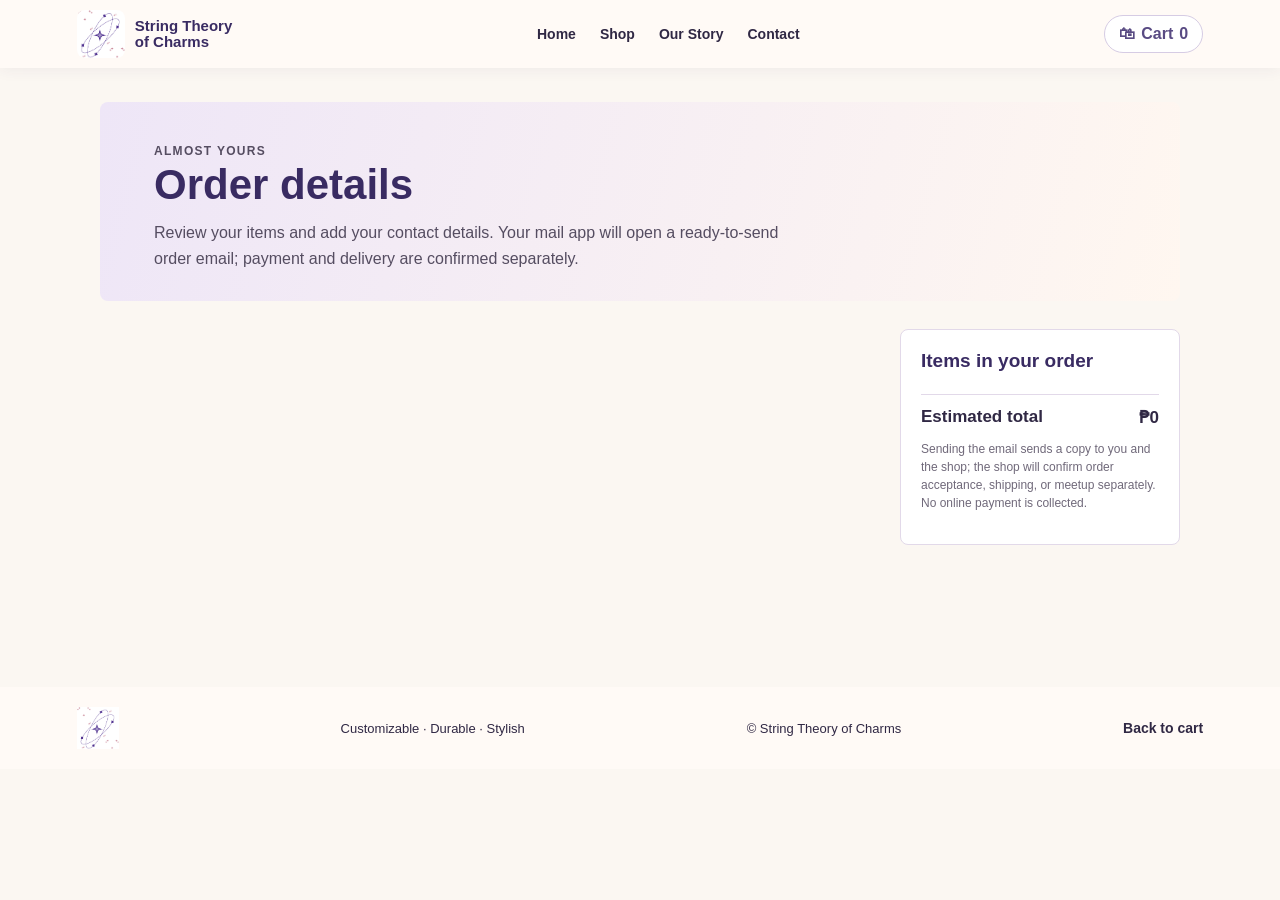
<file: checkout.html>
<!doctype html>
<html lang="en">
<head>
  <meta charset="utf-8">
  <meta name="viewport" content="width=device-width, initial-scale=1">
  <title>Order Details | String Theory of Charms</title>
  <link rel="stylesheet" href="store.css">
  <link rel="stylesheet" href="https://pyscript.net/releases/2024.11.1/core.css">
  <script type="module" src="https://pyscript.net/releases/2024.11.1/core.js"></script>
  <script type="mpy">
from pyscript import window, document
import json

PRODUCTS = [
    {
        "id": 1,
        "name": "Beaded Phone Charm",
        "type": "lanyard",
        "price": 80,
        "variants": [
            {"name": "Turquoise Beads", "image": "product/2.png"},
        ],
        "desc": "Colorful beaded wrist strap to add a little personality to your phone.",
    },
    {
        "id": 2,
        "name": "Floral Desk Mirror",
        "type": "mirror",
        "price": 120,
        "variants": [
            {"name": "Pink Petal", "image": "product/3.png"},
            {"name": "Orange Blossom", "image": "product/4.png"},
            {"name": "Rose Bouquet", "image": "product/5.png"},
            {"name": "Teal Bouquet", "image": "product/6.png"},
            {"name": "Pink Garden", "image": "product/7.png"},
            {"name": "Teal Daisy", "image": "product/8.png"},
            {"name": "Pink Floral", "image": "product/9.png"},
            {"name": "Golden Flower", "image": "product/10.png"},
            {"name": "Blue Bouquet", "image": "product/11.png"},
            {"name": "Yellow Daisy", "image": "product/12.png"},
            {"name": "Turquoise Garden", "image": "product/13.png"},
        ],
        "desc": "A handmade mirror decorated with a colorful floral design. Choose your favorite style.",
    },
    {
        "id": 3,
        "name": "Decorative Hair Clips",
        "type": "clips",
        "price": 50,
        "variants": [
            {"name": "Yellow Chick Clips", "image": "product/1.png"},
            {"name": "Blue Heart Clips", "image": "product/16.png"},
            {"name": "Red Bunny Clips", "image": "product/17.png"},
            {"name": "Cherry Clips", "image": "product/18.png"},
            {"name": "Teal Bunny Clips", "image": "product/19.png"},
            {"name": "Turquoise Bow Clips", "image": "product/20.png"},
            {"name": "Blue Gray Heart Clips", "image": "product/21.png"},
            {"name": "Yellow Blue Heart Clips", "image": "product/22.png"},
            {"name": "Mixed Bow Clips", "image": "product/24.png"},
            {"name": "Multicolor Heart Clips", "image": "product/25.png"},
            {"name": "Pink Blossom Clips", "image": "product/27.png"},
            {"name": "Red Yellow Bow Clips", "image": "product/28.png"},
            {"name": "Cherry Vine Clips", "image": "product/29.png"},
            {"name": "Orange Flower Clips", "image": "product/30.png"},
            {"name": "Blue Yellow Heart Clips", "image": "product/32.png"},
            {"name": "Primary Color Heart Clips", "image": "product/33.png"},
        ],
        "desc": "Soft, playful handmade clips in a range of colorful designs.",
    },
    {
        "id": 4,
        "name": "Cable Organizer",
        "type": "organizer",
        "price": 50,
        "variants": [
            {"name": "Pastel Cable Wrap", "image": "product/26.png"},
        ],
        "desc": "A handy wrap to keep cables together and easy to find.",
    },
    {
        "id": 5,
        "name": "Striped Flower Vase",
        "type": "decor",
        "price": 120,
        "variants": [
            {"name": "Red and White Flowers", "image": "product/14.png"},
        ],
        "desc": "A cheerful handmade flower arrangement in a striped vase.",
    },
    {
        "id": 6,
        "name": "Pink Flower Accessory",
        "type": "decor",
        "price": 70,
        "variants": [
            {"name": "Pink Flower", "image": "product/15.png"},
        ],
        "desc": "A small, flower-shaped handmade accessory.",
    },
    {
        "id": 7,
        "name": "Pom-Pom Charm",
        "type": "decor",
        "price": 55,
        "variants": [
            {"name": "Green Pom-Pom", "image": "product/23.png"},
        ],
        "desc": "A fluffy green charm with a handmade look.",
    },
    {
        "id": 8,
        "name": "Floral Ring Charm",
        "type": "decor",
        "price": 70,
        "variants": [
            {"name": "Red and White Flowers", "image": "product/31.png"},
        ],
        "desc": "A round floral handmade charm with a hanging loop.",
    },
]

STORAGE_KEY = "string-theory-cart"
notify_timer = None


def find_product(pid):
    for p in PRODUCTS:
        if p["id"] == pid:
            return p
    return None


def read_cart():
    try:
        raw = window.localStorage.getItem(STORAGE_KEY)
        if not raw:
            return []
        saved = json.loads(raw)
        if not isinstance(saved, list):
            return []
        result = []
        for item in saved:
            if not isinstance(item, dict):
                continue
            try:
                pid = int(item.get("id", 0))
                qty = int(item.get("qty", 0))
            except (ValueError, TypeError):
                continue
            product = find_product(pid)
            if not product or qty <= 0:
                continue
            opt = item.get("option")
            variant_names = [v["name"] for v in product["variants"]]
            option = opt if opt in variant_names else product["variants"][0]["name"]
            result.append({"id": product["id"], "option": option, "qty": qty})
        return result
    except Exception:
        return []


def save_cart(cart):
    window.localStorage.setItem(STORAGE_KEY, json.dumps(cart))
    update_badge(cart)


def format_price(amount):
    return f"₱{amount:,}"


def get_variant(product, option):
    for v in product["variants"]:
        if v["name"] == option:
            return v
    return product["variants"][0]


def update_badge(cart=None):
    if cart is None:
        cart = read_cart()
    count = sum(item["qty"] for item in cart)
    badges = document.querySelectorAll("[data-cart-count]")
    for badge in badges:
        badge.textContent = str(count)
        link = badge.closest(".cart, .cart-link")
        if link:
            item_word = "item" if count == 1 else "items"
            link.setAttribute("aria-label", f"Shopping cart, {count} {item_word}")


def notify(message):
    global notify_timer
    target = document.querySelector("[data-notice]")
    if not target:
        return
    target.textContent = message
    target.hidden = False
    target.style.display = "block"
    if notify_timer is not None:
        window.clearTimeout(notify_timer)

    def hide_notice():
        target.hidden = True
        target.style.display = "none"

    notify_timer = window.setTimeout(hide_notice, 2800)


def render_product_card(product):
    options_html = "".join(
        f'<option value="{v["name"]}">{v["name"]}</option>' for v in product["variants"]
    )
    return f"""
      <article class="card">
        <div class="product-art">
          <img src="{product['variants'][0]['image']}" alt="{product['name']} - {product['variants'][0]['name']}">
        </div>
        <div class="card-content">
          <h3>{product['name']}</h3>
          <p class="desc">{product['desc']}</p>
          <div class="price">{format_price(product['price'])}</div>
          <label class="variant-field">
            <span>Color / style</span>
            <select data-product-variant="{product['id']}" aria-label="Color or style for {product['name']}">
              {options_html}
            </select>
          </label>
          <button class="add" type="button" data-add-to-cart="{product['id']}">Add to Cart</button>
        </div>
      </article>"""


def render_featured():
    grid = document.querySelector("[data-featured-grid]")
    if not grid:
        return
    featured = PRODUCTS[:3]
    grid.innerHTML = "".join(render_product_card(p) for p in featured)


def render_products():
    grid = document.querySelector("[data-product-grid]")
    if not grid:
        return
    active_filter_el = document.querySelector(".filter.active")
    active_filter = "all"
    if active_filter_el:
        val = active_filter_el.getAttribute("data-filter")
        if val:
            active_filter = val
    shown = [p for p in PRODUCTS if active_filter == "all" or p["type"] == active_filter]
    grid.innerHTML = "".join(render_product_card(p) for p in shown)
    count = document.querySelector("[data-result-count]")
    if count:
        item_word = "item" if len(shown) == 1 else "items"
        count.textContent = f"{len(shown)} {item_word}"
    empty = document.querySelector("[data-products-empty]")
    if empty:
        empty.hidden = len(shown) > 0


def render_cart():
    cart_list = document.querySelector("[data-cart-list]")
    if not cart_list:
        return
    cart = read_cart()
    empty = len(cart) == 0
    items_in_cart = []
    for item in cart:
        product = find_product(item["id"])
        if product:
            items_in_cart.append({
                "product": product,
                "option": item["option"],
                "qty": item["qty"],
            })

    rows = []
    for entry in items_in_cart:
        p = entry["product"]
        opt = entry["option"]
        qty = entry["qty"]
        variant = get_variant(p, opt)
        line_total = format_price(p["price"] * qty)
        rows.append(f"""
      <article class="cart-row">
        <div class="cart-item-icon"><img src="{variant['image']}" alt="{p['name']} - {opt}"></div>
        <div class="cart-item-info"><h2>{p['name']}</h2><p>{opt}</p><p>{p['desc']}</p><button class="text-button" type="button" data-cart-action="remove" data-product-id="{p['id']}" data-product-option="{opt}">Remove</button></div>
        <div class="quantity-control" aria-label="Quantity for {p['name']}">
          <button type="button" aria-label="Decrease {p['name']} quantity" data-cart-action="decrease" data-product-id="{p['id']}" data-product-option="{opt}">−</button>
          <span>{qty}</span>
          <button type="button" aria-label="Increase {p['name']} quantity" data-cart-action="increase" data-product-id="{p['id']}" data-product-option="{opt}">+</button>
        </div>
        <strong class="line-total">{line_total}</strong>
      </article>""")

    cart_list.innerHTML = "".join(rows)
    subtotal = sum(entry["product"]["price"] * entry["qty"] for entry in items_in_cart)

    for el in document.querySelectorAll("[data-cart-empty]"):
        el.hidden = not empty
    for el in document.querySelectorAll("[data-cart-summary]"):
        el.hidden = empty
    for el in document.querySelectorAll("[data-cart-subtotal]"):
        el.textContent = format_price(subtotal)
    for el in document.querySelectorAll("[data-checkout-link]"):
        el.hidden = empty


def render_checkout():
    checkout_items = document.querySelector("[data-checkout-items]")
    if not checkout_items:
        return
    cart = read_cart()
    empty = len(cart) == 0
    total = 0
    lines = []
    for item in cart:
        product = find_product(item["id"])
        if product:
            line_cost = product["price"] * item["qty"]
            total += line_cost
            lines.append(
                f"<li><span>{item['qty']} x {product['name']} <small>({item['option']})</small></span><strong>{format_price(line_cost)}</strong></li>"
            )
    checkout_items.innerHTML = "".join(lines)
    for el in document.querySelectorAll("[data-checkout-empty]"):
        el.hidden = not empty
    for el in document.querySelectorAll("[data-checkout-form]"):
        el.hidden = empty
    for el in document.querySelectorAll("[data-checkout-total]"):
        el.textContent = format_price(total)


def add_to_cart(pid, option):
    cart = read_cart()
    found = None
    for item in cart:
        if item["id"] == pid and item["option"] == option:
            found = item
            break
    if found:
        found["qty"] += 1
    else:
        cart.append({"id": pid, "option": option, "qty": 1})
    save_cart(cart)
    product = find_product(pid)
    name = product["name"] if product else "Item"
    notify(f"{name} ({option}) added to your cart.")


def update_quantity(pid, option, action):
    cart = read_cart()
    item = None
    for entry in cart:
        if entry["id"] == pid and entry["option"] == option:
            item = entry
            break
    if not item:
        return
    if action == "remove":
        cart = [e for e in cart if not (e["id"] == pid and e["option"] == option)]
    elif action == "increase":
        item["qty"] += 1
    elif action == "decrease":
        item["qty"] -= 1
        if item["qty"] <= 0:
            cart = [e for e in cart if not (e["id"] == pid and e["option"] == option)]
    save_cart(cart)
    render_cart()


def on_filter_click(event):
    btn = event.currentTarget
    for item in document.querySelectorAll(".filter"):
        item.classList.remove("active")
    btn.classList.add("active")
    render_products()


def setup_filters():
    for btn in document.querySelectorAll(".filter"):
        btn.addEventListener("click", on_filter_click)


def on_form_submit(event):
    event.preventDefault()
    form = event.currentTarget
    is_order = form.getAttribute("data-mailto-form") == "order"
    cart = read_cart()
    if is_order and len(cart) == 0:
        notify("Your cart is empty. Add an item before requesting an order.")
        return

    lines = []
    if is_order:
        lines.append("Order request:")
        total = 0
        for item in cart:
            product = find_product(item["id"])
            if product:
                cost = product["price"] * item["qty"]
                total += cost
                lines.append(f"{item['qty']} x {product['name']} ({item['option']}) - {format_price(cost)}")
        lines.append(f"Estimated total: {format_price(total)}")
        lines.append("")
        lines.append("Customer details:")

    customer_email = ""
    for el in form.elements:
        name = el.getAttribute("name")
        val = el.value if el.value is not None else ""
        if name and name != "submit" and el.type != "submit":
            if name == "Email":
                customer_email = val
            lines.append(f"{name}: {val}")

    subject = "String Theory of Charms order request" if is_order else "String Theory of Charms inquiry"
    copy = f"&cc={window.encodeURIComponent(customer_email)}" if (is_order and customer_email) else ""
    body_text = "\n".join(lines)
    email = f"mailto:stringtheoryofcharms@gmail.com?subject={window.encodeURIComponent(subject)}{copy}&body={window.encodeURIComponent(body_text)}"

    if is_order:
        notify("Opening your email app with the order details and your address copied.")
    else:
        notify("Opening your email app with the message details.")

    window.location.href = email


def setup_email_forms():
    for form in document.querySelectorAll("[data-mailto-form]"):
        form.addEventListener("submit", on_form_submit)


def on_document_click(event):
    target = getattr(event, "target", None)
    if not target or not hasattr(target, "closest"):
        return
    add_button = target.closest("[data-add-to-cart]")
    if add_button:
        card = add_button.closest(".card")
        variant_select = card.querySelector("[data-product-variant]") if card else None
        option = variant_select.value if variant_select else ""
        attr_val = add_button.getAttribute("data-add-to-cart")
        if attr_val:
            add_to_cart(int(attr_val), option)
        return

    cart_button = event.target.closest("[data-cart-action]")
    if cart_button:
        attr_pid = cart_button.getAttribute("data-product-id")
        opt = cart_button.getAttribute("data-product-option") or ""
        action = cart_button.getAttribute("data-cart-action") or ""
        if attr_pid:
            update_quantity(int(attr_pid), opt, action)
        return


def on_document_change(event):
    target = getattr(event, "target", None)
    if not target or not hasattr(target, "closest"):
        return
    variant_select = target.closest("[data-product-variant]")
    if not variant_select:
        return
    attr_pid = variant_select.getAttribute("data-product-variant")
    if not attr_pid:
        return
    pid = int(attr_pid)
    product = find_product(pid)
    if not product:
        return
    variant = get_variant(product, variant_select.value)
    card = variant_select.closest(".card")
    if card:
        image = card.querySelector(".product-art img")
        if image:
            image.src = variant["image"]
            image.alt = f"{product['name']} - {variant['name']}"


def init():
    try:
        year = str(window.Date.new().getFullYear())
    except Exception:
        year = "2026"
    for el in document.querySelectorAll("[data-year]"):
        el.textContent = year

    update_badge()
    render_featured()
    render_products()
    render_cart()
    render_checkout()
    setup_filters()
    setup_email_forms()
    document.addEventListener("click", on_document_click)
    document.addEventListener("change", on_document_change)


if document.readyState == "loading":
    document.addEventListener("DOMContentLoaded", lambda e: init())
else:
    init()
  </script>
</head>
<body>
  <header class="site-header">
    <a class="brand" href="index.html"><img src="logo.png" alt=""><span>String Theory<br>of Charms</span></a>
    <nav class="site-nav" aria-label="Main navigation"><a href="index.html">Home</a><a href="shop.html">Shop</a><a href="about.html">Our Story</a><a href="contact.html">Contact</a></nav>
    <a class="cart-link" href="cart.html" aria-label="Shopping cart, items: "><span aria-hidden="true">🛍</span> Cart <span data-cart-count>0</span></a>
  </header>
  <main class="page-main">
    <section class="page-intro"><p class="eyebrow">Almost yours</p><h1>Order details</h1><p>Review your items and add your contact details. Your mail app will open a ready-to-send order email; payment and delivery are confirmed separately.</p></section>
    <section class="page-section form-layout">
      <div>
        <div class="empty-state" data-checkout-empty hidden><h2>Your cart is empty</h2><p>Add something to your cart before starting an order.</p><a class="primary-link" href="shop.html">Browse the collection</a></div>
        <form class="site-form" data-mailto-form="order" data-checkout-form hidden>
          <div class="field"><label for="order-name">Full name</label><input id="order-name" name="Name" autocomplete="name" required></div>
          <div class="field"><label for="order-email">Email address</label><input id="order-email" name="Email" type="email" autocomplete="email" required></div>
          <div class="field"><label for="order-phone">Phone number</label><input id="order-phone" name="Phone" type="tel" autocomplete="tel" required></div>
          <div class="field"><label for="order-address">Delivery or meetup details</label><textarea id="order-address" name="Delivery or meetup details" autocomplete="street-address" required></textarea></div>
          <div class="field"><label for="order-notes">Customization notes <span class="fine-print">(optional)</span></label><textarea id="order-notes" name="Customization notes"></textarea></div>
          <button class="primary-button" type="submit">Prepare order email</button>
          <p class="form-help">Your mail app opens with the order details addressed to the shop and your email copied. Press Send to submit the order and receive a copy. Your cart stays saved until the order is confirmed.</p>
        </form>
      </div>
      <aside class="order-summary">
        <h2>Items in your order</h2>
        <ul class="checkout-lines" data-checkout-items></ul>
        <div class="summary-line total"><span>Estimated total</span><strong data-checkout-total>₱0</strong></div>
        <p class="fine-print">Sending the email sends a copy to you and the shop; the shop will confirm order acceptance, shipping, or meetup separately. No online payment is collected.</p>
      </aside>
    </section>
  </main>
  <p class="notice" data-notice role="status" aria-live="polite" hidden></p>
  <footer class="site-footer"><img src="logo.png" alt="String Theory of Charms"><span>Customizable · Durable · Stylish</span><span>© <span data-year></span> String Theory of Charms</span><a href="cart.html">Back to cart</a></footer>
</body>
</html>
</file>
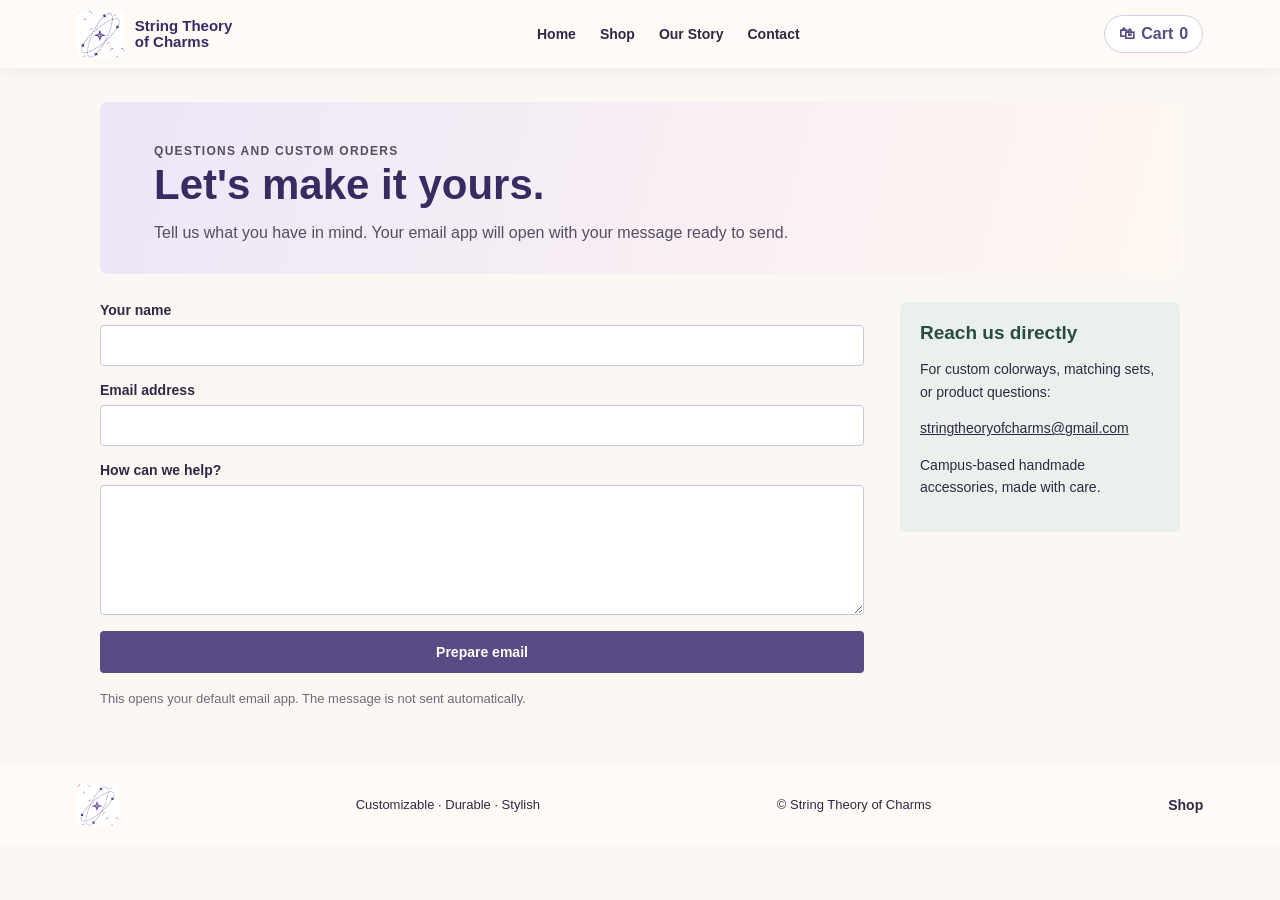
<file: contact.html>
<!doctype html>
<html lang="en">
<head>
  <meta charset="utf-8">
  <meta name="viewport" content="width=device-width, initial-scale=1">
  <title>Contact | String Theory of Charms</title>
  <link rel="stylesheet" href="store.css">
  <link rel="stylesheet" href="https://pyscript.net/releases/2024.11.1/core.css">
  <script type="module" src="https://pyscript.net/releases/2024.11.1/core.js"></script>
  <script type="mpy">
from pyscript import window, document
import json

PRODUCTS = [
    {
        "id": 1,
        "name": "Beaded Phone Charm",
        "type": "lanyard",
        "price": 80,
        "variants": [
            {"name": "Turquoise Beads", "image": "product/2.png"},
        ],
        "desc": "Colorful beaded wrist strap to add a little personality to your phone.",
    },
    {
        "id": 2,
        "name": "Floral Desk Mirror",
        "type": "mirror",
        "price": 120,
        "variants": [
            {"name": "Pink Petal", "image": "product/3.png"},
            {"name": "Orange Blossom", "image": "product/4.png"},
            {"name": "Rose Bouquet", "image": "product/5.png"},
            {"name": "Teal Bouquet", "image": "product/6.png"},
            {"name": "Pink Garden", "image": "product/7.png"},
            {"name": "Teal Daisy", "image": "product/8.png"},
            {"name": "Pink Floral", "image": "product/9.png"},
            {"name": "Golden Flower", "image": "product/10.png"},
            {"name": "Blue Bouquet", "image": "product/11.png"},
            {"name": "Yellow Daisy", "image": "product/12.png"},
            {"name": "Turquoise Garden", "image": "product/13.png"},
        ],
        "desc": "A handmade mirror decorated with a colorful floral design. Choose your favorite style.",
    },
    {
        "id": 3,
        "name": "Decorative Hair Clips",
        "type": "clips",
        "price": 50,
        "variants": [
            {"name": "Yellow Chick Clips", "image": "product/1.png"},
            {"name": "Blue Heart Clips", "image": "product/16.png"},
            {"name": "Red Bunny Clips", "image": "product/17.png"},
            {"name": "Cherry Clips", "image": "product/18.png"},
            {"name": "Teal Bunny Clips", "image": "product/19.png"},
            {"name": "Turquoise Bow Clips", "image": "product/20.png"},
            {"name": "Blue Gray Heart Clips", "image": "product/21.png"},
            {"name": "Yellow Blue Heart Clips", "image": "product/22.png"},
            {"name": "Mixed Bow Clips", "image": "product/24.png"},
            {"name": "Multicolor Heart Clips", "image": "product/25.png"},
            {"name": "Pink Blossom Clips", "image": "product/27.png"},
            {"name": "Red Yellow Bow Clips", "image": "product/28.png"},
            {"name": "Cherry Vine Clips", "image": "product/29.png"},
            {"name": "Orange Flower Clips", "image": "product/30.png"},
            {"name": "Blue Yellow Heart Clips", "image": "product/32.png"},
            {"name": "Primary Color Heart Clips", "image": "product/33.png"},
        ],
        "desc": "Soft, playful handmade clips in a range of colorful designs.",
    },
    {
        "id": 4,
        "name": "Cable Organizer",
        "type": "organizer",
        "price": 50,
        "variants": [
            {"name": "Pastel Cable Wrap", "image": "product/26.png"},
        ],
        "desc": "A handy wrap to keep cables together and easy to find.",
    },
    {
        "id": 5,
        "name": "Striped Flower Vase",
        "type": "decor",
        "price": 120,
        "variants": [
            {"name": "Red and White Flowers", "image": "product/14.png"},
        ],
        "desc": "A cheerful handmade flower arrangement in a striped vase.",
    },
    {
        "id": 6,
        "name": "Pink Flower Accessory",
        "type": "decor",
        "price": 70,
        "variants": [
            {"name": "Pink Flower", "image": "product/15.png"},
        ],
        "desc": "A small, flower-shaped handmade accessory.",
    },
    {
        "id": 7,
        "name": "Pom-Pom Charm",
        "type": "decor",
        "price": 55,
        "variants": [
            {"name": "Green Pom-Pom", "image": "product/23.png"},
        ],
        "desc": "A fluffy green charm with a handmade look.",
    },
    {
        "id": 8,
        "name": "Floral Ring Charm",
        "type": "decor",
        "price": 70,
        "variants": [
            {"name": "Red and White Flowers", "image": "product/31.png"},
        ],
        "desc": "A round floral handmade charm with a hanging loop.",
    },
]

STORAGE_KEY = "string-theory-cart"
notify_timer = None


def find_product(pid):
    for p in PRODUCTS:
        if p["id"] == pid:
            return p
    return None


def read_cart():
    try:
        raw = window.localStorage.getItem(STORAGE_KEY)
        if not raw:
            return []
        saved = json.loads(raw)
        if not isinstance(saved, list):
            return []
        result = []
        for item in saved:
            if not isinstance(item, dict):
                continue
            try:
                pid = int(item.get("id", 0))
                qty = int(item.get("qty", 0))
            except (ValueError, TypeError):
                continue
            product = find_product(pid)
            if not product or qty <= 0:
                continue
            opt = item.get("option")
            variant_names = [v["name"] for v in product["variants"]]
            option = opt if opt in variant_names else product["variants"][0]["name"]
            result.append({"id": product["id"], "option": option, "qty": qty})
        return result
    except Exception:
        return []


def save_cart(cart):
    window.localStorage.setItem(STORAGE_KEY, json.dumps(cart))
    update_badge(cart)


def format_price(amount):
    return f"₱{amount:,}"


def get_variant(product, option):
    for v in product["variants"]:
        if v["name"] == option:
            return v
    return product["variants"][0]


def update_badge(cart=None):
    if cart is None:
        cart = read_cart()
    count = sum(item["qty"] for item in cart)
    badges = document.querySelectorAll("[data-cart-count]")
    for badge in badges:
        badge.textContent = str(count)
        link = badge.closest(".cart, .cart-link")
        if link:
            item_word = "item" if count == 1 else "items"
            link.setAttribute("aria-label", f"Shopping cart, {count} {item_word}")


def notify(message):
    global notify_timer
    target = document.querySelector("[data-notice]")
    if not target:
        return
    target.textContent = message
    target.hidden = False
    target.style.display = "block"
    if notify_timer is not None:
        window.clearTimeout(notify_timer)

    def hide_notice():
        target.hidden = True
        target.style.display = "none"

    notify_timer = window.setTimeout(hide_notice, 2800)


def render_product_card(product):
    options_html = "".join(
        f'<option value="{v["name"]}">{v["name"]}</option>' for v in product["variants"]
    )
    return f"""
      <article class="card">
        <div class="product-art">
          <img src="{product['variants'][0]['image']}" alt="{product['name']} - {product['variants'][0]['name']}">
        </div>
        <div class="card-content">
          <h3>{product['name']}</h3>
          <p class="desc">{product['desc']}</p>
          <div class="price">{format_price(product['price'])}</div>
          <label class="variant-field">
            <span>Color / style</span>
            <select data-product-variant="{product['id']}" aria-label="Color or style for {product['name']}">
              {options_html}
            </select>
          </label>
          <button class="add" type="button" data-add-to-cart="{product['id']}">Add to Cart</button>
        </div>
      </article>"""


def render_featured():
    grid = document.querySelector("[data-featured-grid]")
    if not grid:
        return
    featured = PRODUCTS[:3]
    grid.innerHTML = "".join(render_product_card(p) for p in featured)


def render_products():
    grid = document.querySelector("[data-product-grid]")
    if not grid:
        return
    active_filter_el = document.querySelector(".filter.active")
    active_filter = "all"
    if active_filter_el:
        val = active_filter_el.getAttribute("data-filter")
        if val:
            active_filter = val
    shown = [p for p in PRODUCTS if active_filter == "all" or p["type"] == active_filter]
    grid.innerHTML = "".join(render_product_card(p) for p in shown)
    count = document.querySelector("[data-result-count]")
    if count:
        item_word = "item" if len(shown) == 1 else "items"
        count.textContent = f"{len(shown)} {item_word}"
    empty = document.querySelector("[data-products-empty]")
    if empty:
        empty.hidden = len(shown) > 0


def render_cart():
    cart_list = document.querySelector("[data-cart-list]")
    if not cart_list:
        return
    cart = read_cart()
    empty = len(cart) == 0
    items_in_cart = []
    for item in cart:
        product = find_product(item["id"])
        if product:
            items_in_cart.append({
                "product": product,
                "option": item["option"],
                "qty": item["qty"],
            })

    rows = []
    for entry in items_in_cart:
        p = entry["product"]
        opt = entry["option"]
        qty = entry["qty"]
        variant = get_variant(p, opt)
        line_total = format_price(p["price"] * qty)
        rows.append(f"""
      <article class="cart-row">
        <div class="cart-item-icon"><img src="{variant['image']}" alt="{p['name']} - {opt}"></div>
        <div class="cart-item-info"><h2>{p['name']}</h2><p>{opt}</p><p>{p['desc']}</p><button class="text-button" type="button" data-cart-action="remove" data-product-id="{p['id']}" data-product-option="{opt}">Remove</button></div>
        <div class="quantity-control" aria-label="Quantity for {p['name']}">
          <button type="button" aria-label="Decrease {p['name']} quantity" data-cart-action="decrease" data-product-id="{p['id']}" data-product-option="{opt}">−</button>
          <span>{qty}</span>
          <button type="button" aria-label="Increase {p['name']} quantity" data-cart-action="increase" data-product-id="{p['id']}" data-product-option="{opt}">+</button>
        </div>
        <strong class="line-total">{line_total}</strong>
      </article>""")

    cart_list.innerHTML = "".join(rows)
    subtotal = sum(entry["product"]["price"] * entry["qty"] for entry in items_in_cart)

    for el in document.querySelectorAll("[data-cart-empty]"):
        el.hidden = not empty
    for el in document.querySelectorAll("[data-cart-summary]"):
        el.hidden = empty
    for el in document.querySelectorAll("[data-cart-subtotal]"):
        el.textContent = format_price(subtotal)
    for el in document.querySelectorAll("[data-checkout-link]"):
        el.hidden = empty


def render_checkout():
    checkout_items = document.querySelector("[data-checkout-items]")
    if not checkout_items:
        return
    cart = read_cart()
    empty = len(cart) == 0
    total = 0
    lines = []
    for item in cart:
        product = find_product(item["id"])
        if product:
            line_cost = product["price"] * item["qty"]
            total += line_cost
            lines.append(
                f"<li><span>{item['qty']} x {product['name']} <small>({item['option']})</small></span><strong>{format_price(line_cost)}</strong></li>"
            )
    checkout_items.innerHTML = "".join(lines)
    for el in document.querySelectorAll("[data-checkout-empty]"):
        el.hidden = not empty
    for el in document.querySelectorAll("[data-checkout-form]"):
        el.hidden = empty
    for el in document.querySelectorAll("[data-checkout-total]"):
        el.textContent = format_price(total)


def add_to_cart(pid, option):
    cart = read_cart()
    found = None
    for item in cart:
        if item["id"] == pid and item["option"] == option:
            found = item
            break
    if found:
        found["qty"] += 1
    else:
        cart.append({"id": pid, "option": option, "qty": 1})
    save_cart(cart)
    product = find_product(pid)
    name = product["name"] if product else "Item"
    notify(f"{name} ({option}) added to your cart.")


def update_quantity(pid, option, action):
    cart = read_cart()
    item = None
    for entry in cart:
        if entry["id"] == pid and entry["option"] == option:
            item = entry
            break
    if not item:
        return
    if action == "remove":
        cart = [e for e in cart if not (e["id"] == pid and e["option"] == option)]
    elif action == "increase":
        item["qty"] += 1
    elif action == "decrease":
        item["qty"] -= 1
        if item["qty"] <= 0:
            cart = [e for e in cart if not (e["id"] == pid and e["option"] == option)]
    save_cart(cart)
    render_cart()


def on_filter_click(event):
    btn = event.currentTarget
    for item in document.querySelectorAll(".filter"):
        item.classList.remove("active")
    btn.classList.add("active")
    render_products()


def setup_filters():
    for btn in document.querySelectorAll(".filter"):
        btn.addEventListener("click", on_filter_click)


def on_form_submit(event):
    event.preventDefault()
    form = event.currentTarget
    is_order = form.getAttribute("data-mailto-form") == "order"
    cart = read_cart()
    if is_order and len(cart) == 0:
        notify("Your cart is empty. Add an item before requesting an order.")
        return

    lines = []
    if is_order:
        lines.append("Order request:")
        total = 0
        for item in cart:
            product = find_product(item["id"])
            if product:
                cost = product["price"] * item["qty"]
                total += cost
                lines.append(f"{item['qty']} x {product['name']} ({item['option']}) - {format_price(cost)}")
        lines.append(f"Estimated total: {format_price(total)}")
        lines.append("")
        lines.append("Customer details:")

    customer_email = ""
    for el in form.elements:
        name = el.getAttribute("name")
        val = el.value if el.value is not None else ""
        if name and name != "submit" and el.type != "submit":
            if name == "Email":
                customer_email = val
            lines.append(f"{name}: {val}")

    subject = "String Theory of Charms order request" if is_order else "String Theory of Charms inquiry"
    copy = f"&cc={window.encodeURIComponent(customer_email)}" if (is_order and customer_email) else ""
    body_text = "\n".join(lines)
    email = f"mailto:stringtheoryofcharms@gmail.com?subject={window.encodeURIComponent(subject)}{copy}&body={window.encodeURIComponent(body_text)}"

    if is_order:
        notify("Opening your email app with the order details and your address copied.")
    else:
        notify("Opening your email app with the message details.")

    window.location.href = email


def setup_email_forms():
    for form in document.querySelectorAll("[data-mailto-form]"):
        form.addEventListener("submit", on_form_submit)


def on_document_click(event):
    target = getattr(event, "target", None)
    if not target or not hasattr(target, "closest"):
        return
    add_button = target.closest("[data-add-to-cart]")
    if add_button:
        card = add_button.closest(".card")
        variant_select = card.querySelector("[data-product-variant]") if card else None
        option = variant_select.value if variant_select else ""
        attr_val = add_button.getAttribute("data-add-to-cart")
        if attr_val:
            add_to_cart(int(attr_val), option)
        return

    cart_button = event.target.closest("[data-cart-action]")
    if cart_button:
        attr_pid = cart_button.getAttribute("data-product-id")
        opt = cart_button.getAttribute("data-product-option") or ""
        action = cart_button.getAttribute("data-cart-action") or ""
        if attr_pid:
            update_quantity(int(attr_pid), opt, action)
        return


def on_document_change(event):
    target = getattr(event, "target", None)
    if not target or not hasattr(target, "closest"):
        return
    variant_select = target.closest("[data-product-variant]")
    if not variant_select:
        return
    attr_pid = variant_select.getAttribute("data-product-variant")
    if not attr_pid:
        return
    pid = int(attr_pid)
    product = find_product(pid)
    if not product:
        return
    variant = get_variant(product, variant_select.value)
    card = variant_select.closest(".card")
    if card:
        image = card.querySelector(".product-art img")
        if image:
            image.src = variant["image"]
            image.alt = f"{product['name']} - {variant['name']}"


def init():
    try:
        year = str(window.Date.new().getFullYear())
    except Exception:
        year = "2026"
    for el in document.querySelectorAll("[data-year]"):
        el.textContent = year

    update_badge()
    render_featured()
    render_products()
    render_cart()
    render_checkout()
    setup_filters()
    setup_email_forms()
    document.addEventListener("click", on_document_click)
    document.addEventListener("change", on_document_change)


if document.readyState == "loading":
    document.addEventListener("DOMContentLoaded", lambda e: init())
else:
    init()
  </script>
</head>
<body>
  <header class="site-header">
    <a class="brand" href="index.html"><img src="logo.png" alt=""><span>String Theory<br>of Charms</span></a>
    <nav class="site-nav" aria-label="Main navigation"><a href="index.html">Home</a><a href="shop.html">Shop</a><a href="about.html">Our Story</a><a href="contact.html" aria-current="page">Contact</a></nav>
    <a class="cart-link" href="cart.html" aria-label="Shopping cart, items: "><span aria-hidden="true">🛍</span> Cart <span data-cart-count>0</span></a>
  </header>
  <main class="page-main">
    <section class="page-intro"><p class="eyebrow">Questions and custom orders</p><h1>Let's make it yours.</h1><p>Tell us what you have in mind. Your email app will open with your message ready to send.</p></section>
    <section class="page-section form-layout">
      <form class="site-form" data-mailto-form="contact">
        <div class="field"><label for="contact-name">Your name</label><input id="contact-name" name="Name" autocomplete="name" required></div>
        <div class="field"><label for="contact-email">Email address</label><input id="contact-email" name="Email" type="email" autocomplete="email" required></div>
        <div class="field"><label for="contact-message">How can we help?</label><textarea id="contact-message" name="Message" required></textarea></div>
        <button class="primary-button" type="submit">Prepare email</button>
        <p class="form-help">This opens your default email app. The message is not sent automatically.</p>
      </form>
      <aside class="contact-detail"><h2>Reach us directly</h2><p>For custom colorways, matching sets, or product questions:</p><p><a href="mailto:stringtheoryofcharms@gmail.com">stringtheoryofcharms@gmail.com</a></p><p>Campus-based handmade accessories, made with care.</p></aside>
    </section>
  </main>
  <p class="notice" data-notice role="status" aria-live="polite" hidden></p>
  <footer class="site-footer"><img src="logo.png" alt="String Theory of Charms"><span>Customizable · Durable · Stylish</span><span>© <span data-year></span> String Theory of Charms</span><a href="shop.html">Shop</a></footer>
</body>
</html>
</file>
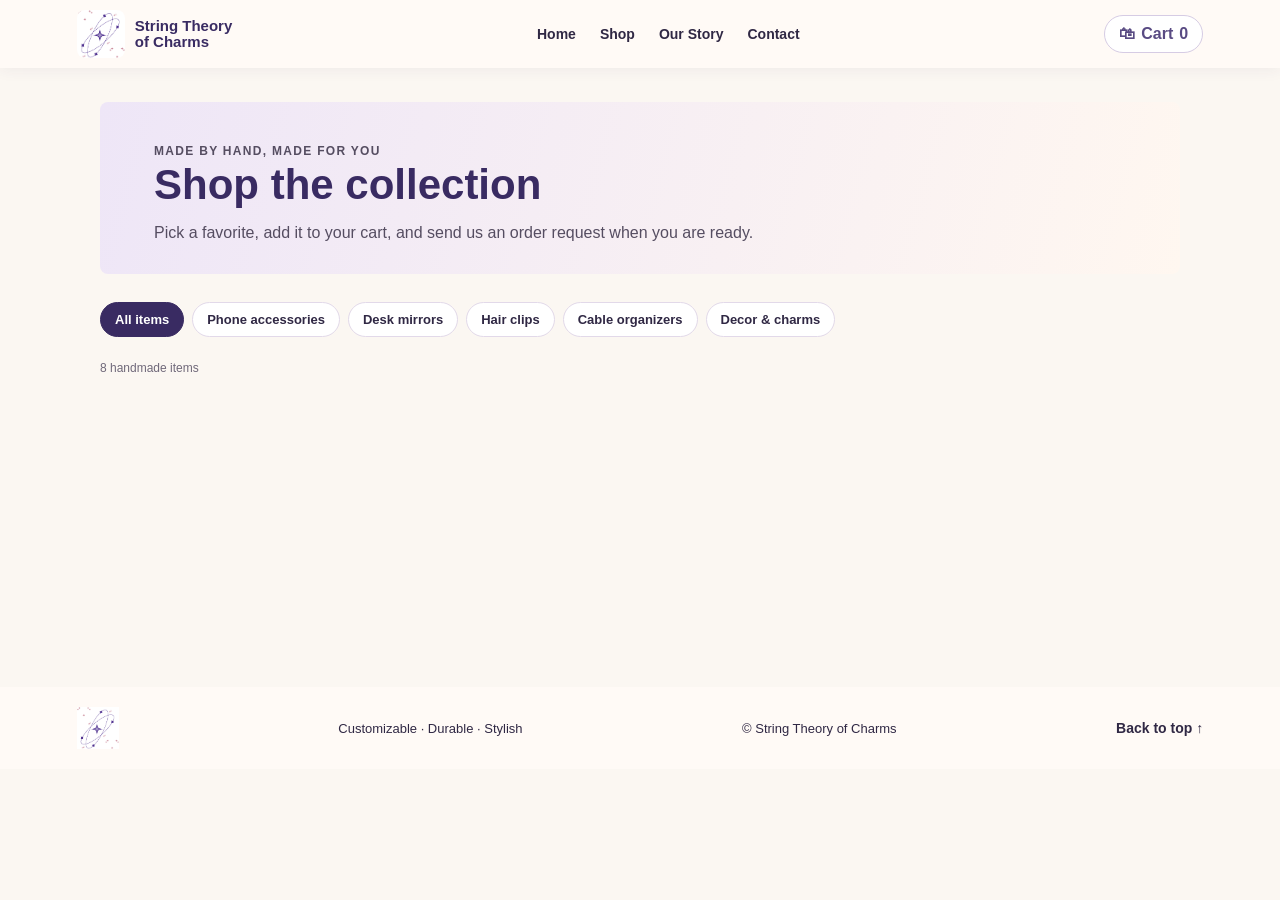
<file: shop.html>
<!doctype html>
<html lang="en">
<head>
  <meta charset="utf-8">
  <meta name="viewport" content="width=device-width, initial-scale=1">
  <title>Shop | String Theory of Charms</title>
  <link rel="stylesheet" href="store.css">
  <link rel="stylesheet" href="https://pyscript.net/releases/2024.11.1/core.css">
  <script type="module" src="https://pyscript.net/releases/2024.11.1/core.js"></script>
  <script type="mpy">
from pyscript import window, document
import json

PRODUCTS = [
    {
        "id": 1,
        "name": "Beaded Phone Charm",
        "type": "lanyard",
        "price": 45,
        "variants": [
            {"name": "White,Pink & Purple", "image": "product/phonelanyards.PNG"},
            {"name": "Black & White", "image": "product/phonelanyards.PNG"},
            {"name": "Purple, Blue, White & Pink", "image": "product/phonelanyards.PNG"},
            {"name": "Red & White", "image": "product/phonelanyards.PNG"}
        ],
        "desc": "Colorful beaded wrist strap to add a little personality to your phone.",
    },
    {
        "id": 2,
        "name": "Floral Desk Mirror",
        "type": "mirror",
        "price": 150,
        "variants": [
            {"name": "Pink Petal", "image": "product/3.png"},
            {"name": "Orange Blossom", "image": "product/4.png"},
            {"name": "Rose Bouquet", "image": "product/5.png"},
            {"name": "Teal Bouquet", "image": "product/6.png"},
            {"name": "Pink Garden", "image": "product/7.png"},
            {"name": "Teal Daisy", "image": "product/8.png"},
            {"name": "Pink Floral", "image": "product/9.png"},
            {"name": "Golden Flower", "image": "product/10.png"},
            {"name": "Blue Bouquet", "image": "product/11.png"},
            {"name": "Yellow Daisy", "image": "product/12.png"},
            {"name": "Turquoise Garden", "image": "product/13.png"},
        ],
        "desc": "A handmade mirror decorated with a colorful floral design. Choose your favorite style.",
    },
    {
        "id": 3,
        "name": "Decorative Hair Clips",
        "type": "clips",
        "price": 50,
        "variants": [
            {"name": "Gary the Snail Clips", "image": "product/2.png"},
            {"name": "Blue Heart Clips", "image": "product/16.png"},
            {"name": "Red Bunny Clips", "image": "product/17.png"},
            {"name": "Cherry Clips", "image": "product/18.png"},
            {"name": "Turquoise Bow Clips", "image": "product/20.png"},
            {"name": "Blue Gray Heart Clips", "image": "product/21.png"},
            {"name": "Yellow Blue Heart Clips", "image": "product/22.png"},
            {"name": "Mixed Bow Clips", "image": "product/24.png"},
            {"name": "Multicolor Heart Clips", "image": "product/25.png"},
            {"name": "Rainbow Clips", "image": "product/26.png"},
            {"name": "Pink Blossom Clips", "image": "product/27.png"},
            {"name": "Red Yellow Bow Clips", "image": "product/28.png"},
            {"name": "Cherry Vine Clips", "image": "product/29.png"},
            {"name": "Orange Flower Clips", "image": "product/30.png"},
            {"name": "Blue Yellow Heart Clips", "image": "product/32.png"},
            {"name": "Primary Color Heart Clips", "image": "product/33.png"},
        ],
        "desc": "Soft, playful handmade clips in a range of colorful designs.",
    },
    {
        "id": 4,
        "name": "Cable Organizer",
        "type": "organizer",
        "price": 35,
        "variants": [
            {"name": "Pastel Cable Wrap", "image": "product/cable_organizers.png"},
            {"name": "Headphone Cable Wrap", "image": "product/headphone_organizers.png"},
        ],
        "desc": "A handy wrap to keep cables together and easy to find.",
    },
    {
        "id": 5,
        "name": "Striped Flower Vase",
        "type": "decor",
        "price": 120,
        "variants": [
            {"name": "Red and White Flowers", "image": "product/14.png"},
        ],
        "desc": "A cheerful handmade flower arrangement in a striped vase.",
    },
    {
        "id": 6,
        "name": "Keychain Mirror Accessory",
        "type": "decor",
        "price": 35,
        "variants": [
            {"name": "Pink Flower", "image": "product/15.png"},
            {"name": "Green Pom-Pom", "image": "product/23.png"},
            {"name": "Red and White Flowers", "image": "product/31.png"},
        ],
        "desc": "A small, flower-shaped handmade keychain mirror.",
    },
    {
        "id": 7,
        "name": "Custom Hair Accessories",
        "type": "decor",
        "price": "150",
        "variants": [
            {"name": "Yellow Chick Clips", "image": "product/1.png"},
            {"name": "Teal Bunny Clips", "image": "product/19.png"},
        ],
        "desc": "A customizable Headband and Hairclip combo.",
    },
    {
        "id": 8,
        "name": "Custom Accessories",
        "type": "decor",
        "price": "150",
        "variants": [
            {"name": "Laptop Sleeve Straps", "image": "product/laptop_sleevestraps.png"},
            {"name": "Woven Braceclets", "image": "product/woven_bracelets.PNG"},
        ],
        "desc": "A customizable assessories.",
    }
]

STORAGE_KEY = "string-theory-cart"
notify_timer = None


def find_product(pid):
    for p in PRODUCTS:
        if p["id"] == pid:
            return p
    return None


def read_cart():
    try:
        raw = window.localStorage.getItem(STORAGE_KEY)
        if not raw:
            return []
        saved = json.loads(raw)
        if not isinstance(saved, list):
            return []
        result = []
        for item in saved:
            if not isinstance(item, dict):
                continue
            try:
                pid = int(item.get("id", 0))
                qty = int(item.get("qty", 0))
            except (ValueError, TypeError):
                continue
            product = find_product(pid)
            if not product or qty <= 0:
                continue
            opt = item.get("option")
            variant_names = [v["name"] for v in product["variants"]]
            option = opt if opt in variant_names else product["variants"][0]["name"]
            result.append({"id": product["id"], "option": option, "qty": qty})
        return result
    except Exception:
        return []


def save_cart(cart):
    window.localStorage.setItem(STORAGE_KEY, json.dumps(cart))
    update_badge(cart)


def format_price(amount):
    return f"₱{amount:,}"


def get_variant(product, option):
    for v in product["variants"]:
        if v["name"] == option:
            return v
    return product["variants"][0]


def update_badge(cart=None):
    if cart is None:
        cart = read_cart()
    count = sum(item["qty"] for item in cart)
    badges = document.querySelectorAll("[data-cart-count]")
    for badge in badges:
        badge.textContent = str(count)
        link = badge.closest(".cart, .cart-link")
        if link:
            item_word = "item" if count == 1 else "items"
            link.setAttribute("aria-label", f"Shopping cart, {count} {item_word}")


def notify(message):
    global notify_timer
    target = document.querySelector("[data-notice]")
    if not target:
        return
    target.textContent = message
    target.hidden = False
    target.style.display = "block"
    if notify_timer is not None:
        window.clearTimeout(notify_timer)

    def hide_notice():
        target.hidden = True
        target.style.display = "none"

    notify_timer = window.setTimeout(hide_notice, 2800)


def render_product_card(product):
    options_html = "".join(
        f'<option value="{v["name"]}">{v["name"]}</option>' for v in product["variants"]
    )
    return f"""
      <article class="card">
        <div class="product-art">
          <img src="{product['variants'][0]['image']}" alt="{product['name']} - {product['variants'][0]['name']}">
        </div>
        <div class="card-content">
          <h3>{product['name']}</h3>
          <p class="desc">{product['desc']}</p>
          <div class="price">{format_price(product['price'])}</div>
          <label class="variant-field">
            <span>Color / style</span>
            <select data-product-variant="{product['id']}" aria-label="Color or style for {product['name']}">
              {options_html}
            </select>
          </label>
          <button class="add" type="button" data-add-to-cart="{product['id']}">Add to Cart</button>
        </div>
      </article>"""


def render_featured():
    grid = document.querySelector("[data-featured-grid]")
    if not grid:
        return
    featured = PRODUCTS[:3]
    grid.innerHTML = "".join(render_product_card(p) for p in featured)


def render_products():
    grid = document.querySelector("[data-product-grid]")
    if not grid:
        return
    active_filter_el = document.querySelector(".filter.active")
    active_filter = "all"
    if active_filter_el:
        val = active_filter_el.getAttribute("data-filter")
        if val:
            active_filter = val
    shown = [p for p in PRODUCTS if active_filter == "all" or p["type"] == active_filter]
    grid.innerHTML = "".join(render_product_card(p) for p in shown)
    count = document.querySelector("[data-result-count]")
    if count:
        item_word = "item" if len(shown) == 1 else "items"
        count.textContent = f"{len(shown)} {item_word}"
    empty = document.querySelector("[data-products-empty]")
    if empty:
        empty.hidden = len(shown) > 0


def render_cart():
    cart_list = document.querySelector("[data-cart-list]")
    if not cart_list:
        return
    cart = read_cart()
    empty = len(cart) == 0
    items_in_cart = []
    for item in cart:
        product = find_product(item["id"])
        if product:
            items_in_cart.append({
                "product": product,
                "option": item["option"],
                "qty": item["qty"],
            })

    rows = []
    for entry in items_in_cart:
        p = entry["product"]
        opt = entry["option"]
        qty = entry["qty"]
        variant = get_variant(p, opt)
        line_total = format_price(p["price"] * qty)
        rows.append(f"""
      <article class="cart-row">
        <div class="cart-item-icon"><img src="{variant['image']}" alt="{p['name']} - {opt}"></div>
        <div class="cart-item-info"><h2>{p['name']}</h2><p>{opt}</p><p>{p['desc']}</p><button class="text-button" type="button" data-cart-action="remove" data-product-id="{p['id']}" data-product-option="{opt}">Remove</button></div>
        <div class="quantity-control" aria-label="Quantity for {p['name']}">
          <button type="button" aria-label="Decrease {p['name']} quantity" data-cart-action="decrease" data-product-id="{p['id']}" data-product-option="{opt}">−</button>
          <span>{qty}</span>
          <button type="button" aria-label="Increase {p['name']} quantity" data-cart-action="increase" data-product-id="{p['id']}" data-product-option="{opt}">+</button>
        </div>
        <strong class="line-total">{line_total}</strong>
      </article>""")

    cart_list.innerHTML = "".join(rows)
    subtotal = sum(entry["product"]["price"] * entry["qty"] for entry in items_in_cart)

    for el in document.querySelectorAll("[data-cart-empty]"):
        el.hidden = not empty
    for el in document.querySelectorAll("[data-cart-summary]"):
        el.hidden = empty
    for el in document.querySelectorAll("[data-cart-subtotal]"):
        el.textContent = format_price(subtotal)
    for el in document.querySelectorAll("[data-checkout-link]"):
        el.hidden = empty


def render_checkout():
    checkout_items = document.querySelector("[data-checkout-items]")
    if not checkout_items:
        return
    cart = read_cart()
    empty = len(cart) == 0
    total = 0
    lines = []
    for item in cart:
        product = find_product(item["id"])
        if product:
            line_cost = product["price"] * item["qty"]
            total += line_cost
            lines.append(
                f"<li><span>{item['qty']} x {product['name']} <small>({item['option']})</small></span><strong>{format_price(line_cost)}</strong></li>"
            )
    checkout_items.innerHTML = "".join(lines)
    for el in document.querySelectorAll("[data-checkout-empty]"):
        el.hidden = not empty
    for el in document.querySelectorAll("[data-checkout-form]"):
        el.hidden = empty
    for el in document.querySelectorAll("[data-checkout-total]"):
        el.textContent = format_price(total)


def add_to_cart(pid, option):
    cart = read_cart()
    found = None
    for item in cart:
        if item["id"] == pid and item["option"] == option:
            found = item
            break
    if found:
        found["qty"] += 1
    else:
        cart.append({"id": pid, "option": option, "qty": 1})
    save_cart(cart)
    product = find_product(pid)
    name = product["name"] if product else "Item"
    notify(f"{name} ({option}) added to your cart.")


def update_quantity(pid, option, action):
    cart = read_cart()
    item = None
    for entry in cart:
        if entry["id"] == pid and entry["option"] == option:
            item = entry
            break
    if not item:
        return
    if action == "remove":
        cart = [e for e in cart if not (e["id"] == pid and e["option"] == option)]
    elif action == "increase":
        item["qty"] += 1
    elif action == "decrease":
        item["qty"] -= 1
        if item["qty"] <= 0:
            cart = [e for e in cart if not (e["id"] == pid and e["option"] == option)]
    save_cart(cart)
    render_cart()


def on_filter_click(event):
    btn = event.currentTarget
    for item in document.querySelectorAll(".filter"):
        item.classList.remove("active")
    btn.classList.add("active")
    render_products()


def setup_filters():
    for btn in document.querySelectorAll(".filter"):
        btn.addEventListener("click", on_filter_click)


def on_form_submit(event):
    event.preventDefault()
    form = event.currentTarget
    is_order = form.getAttribute("data-mailto-form") == "order"
    cart = read_cart()
    if is_order and len(cart) == 0:
        notify("Your cart is empty. Add an item before requesting an order.")
        return

    lines = []
    if is_order:
        lines.append("Order request:")
        total = 0
        for item in cart:
            product = find_product(item["id"])
            if product:
                cost = product["price"] * item["qty"]
                total += cost
                lines.append(f"{item['qty']} x {product['name']} ({item['option']}) - {format_price(cost)}")
        lines.append(f"Estimated total: {format_price(total)}")
        lines.append("")
        lines.append("Customer details:")

    customer_email = ""
    for el in form.elements:
        name = el.getAttribute("name")
        val = el.value if el.value is not None else ""
        if name and name != "submit" and el.type != "submit":
            if name == "Email":
                customer_email = val
            lines.append(f"{name}: {val}")

    subject = "String Theory of Charms order request" if is_order else "String Theory of Charms inquiry"
    copy = f"&cc={window.encodeURIComponent(customer_email)}" if (is_order and customer_email) else ""
    body_text = "\n".join(lines)
    email = f"mailto:stringtheoryofcharms@gmail.com?subject={window.encodeURIComponent(subject)}{copy}&body={window.encodeURIComponent(body_text)}"

    if is_order:
        notify("Opening your email app with the order details and your address copied.")
    else:
        notify("Opening your email app with the message details.")

    window.location.href = email


def setup_email_forms():
    for form in document.querySelectorAll("[data-mailto-form]"):
        form.addEventListener("submit", on_form_submit)


def on_document_click(event):
    target = getattr(event, "target", None)
    if not target or not hasattr(target, "closest"):
        return
    add_button = target.closest("[data-add-to-cart]")
    if add_button:
        card = add_button.closest(".card")
        variant_select = card.querySelector("[data-product-variant]") if card else None
        option = variant_select.value if variant_select else ""
        attr_val = add_button.getAttribute("data-add-to-cart")
        if attr_val:
            add_to_cart(int(attr_val), option)
        return

    cart_button = event.target.closest("[data-cart-action]")
    if cart_button:
        attr_pid = cart_button.getAttribute("data-product-id")
        opt = cart_button.getAttribute("data-product-option") or ""
        action = cart_button.getAttribute("data-cart-action") or ""
        if attr_pid:
            update_quantity(int(attr_pid), opt, action)
        return


def on_document_change(event):
    target = getattr(event, "target", None)
    if not target or not hasattr(target, "closest"):
        return
    variant_select = target.closest("[data-product-variant]")
    if not variant_select:
        return
    attr_pid = variant_select.getAttribute("data-product-variant")
    if not attr_pid:
        return
    pid = int(attr_pid)
    product = find_product(pid)
    if not product:
        return
    variant = get_variant(product, variant_select.value)
    card = variant_select.closest(".card")
    if card:
        image = card.querySelector(".product-art img")
        if image:
            image.src = variant["image"]
            image.alt = f"{product['name']} - {variant['name']}"


def init():
    try:
        year = str(window.Date.new().getFullYear())
    except Exception:
        year = "2026"
    for el in document.querySelectorAll("[data-year]"):
        el.textContent = year

    update_badge()
    render_featured()
    render_products()
    render_cart()
    render_checkout()
    setup_filters()
    setup_email_forms()
    document.addEventListener("click", on_document_click)
    document.addEventListener("change", on_document_change)


if document.readyState == "loading":
    document.addEventListener("DOMContentLoaded", lambda e: init())
else:
    init()
  </script>
</head>
<body id="top">
  <header class="site-header">
    <a class="brand" href="index.html"><img src="logo.png" alt=""><span>String Theory<br>of Charms</span></a>
    <nav class="site-nav" aria-label="Main navigation"><a href="index.html">Home</a><a href="shop.html" aria-current="page">Shop</a><a href="about.html">Our Story</a><a href="contact.html">Contact</a></nav>
    <a class="cart-link" href="cart.html" aria-label="Shopping cart, items: "><span aria-hidden="true">🛍</span> Cart <span data-cart-count>0</span></a>
  </header>
  <main class="page-main">
    <section class="page-intro"><p class="eyebrow">Made by hand, made for you</p><h1>Shop the collection</h1><p>Pick a favorite, add it to your cart, and send us an order request when you are ready.</p></section>
    <section class="page-section" aria-label="Products">
      <div class="filters" role="group" aria-label="Filter products">
        <button class="filter active" type="button" data-filter="all">All items</button>
        <button class="filter" type="button" data-filter="lanyard">Phone accessories</button>
        <button class="filter" type="button" data-filter="mirror">Desk mirrors</button>
        <button class="filter" type="button" data-filter="clips">Hair clips</button>
        <button class="filter" type="button" data-filter="organizer">Cable organizers</button>
        <button class="filter" type="button" data-filter="decor">Decor &amp; charms</button>
      </div>
      <p class="fine-print" data-result-count>8 handmade items</p>
      <div class="grid" data-product-grid></div>
      <p class="empty-state" data-products-empty hidden>No products in this category yet.</p>
    </section>
  </main>
  <p class="notice" data-notice role="status" aria-live="polite" hidden></p>
  <footer class="site-footer"><img src="logo.png" alt="String Theory of Charms"><span>Customizable · Durable · Stylish</span><span>© <span data-year></span> String Theory of Charms</span><a href="#top">Back to top ↑</a></footer>
</body>
</html>
</file>
<file: store.css>
:root{--purple:#594b83;--deep:#392b62;--lav:#e9e1f3;--pink:#f4dce2;--cream:#fbf7f2;--ink:#302844;--line:#e2d9e9;--muted:#70697a;--green:#386658}
*{box-sizing:border-box}
body{margin:0;background:var(--cream);color:var(--ink);font-family:Arial,Helvetica,sans-serif}
a{color:inherit}
.site-header{display:flex;align-items:center;justify-content:space-between;gap:24px;padding:10px clamp(18px,6vw,90px);background:#fffaf6;position:sticky;top:0;z-index:5;box-shadow:0 2px 14px #392b6210}
.brand{display:flex;align-items:center;gap:10px;color:var(--deep);font-size:15px;font-weight:800;line-height:1.1;text-decoration:none;flex:none}
.brand img{width:48px;height:48px;object-fit:contain;border-radius:8px}

/* ── Home / index.html ──────────────────────────────── */
.hero{width:100%;margin:0 auto;background:#fff;line-height:0}
.hero-banner{width:100%;height:auto;display:block;object-fit:contain}
.benefits{display:grid;grid-template-columns:repeat(4,1fr);gap:12px;padding:25px clamp(20px,7vw,100px);background:#fffafc}
.benefit{display:flex;align-items:center;gap:12px;font-size:13px}
.benefit b{display:block;color:var(--deep);margin-bottom:5px}
.benefit .ico{font-size:26px;color:var(--purple)}
section.products{padding:45px clamp(20px,6vw,90px)}
.section-head{display:flex;align-items:center;justify-content:space-between}
.section-head h2{font-size:32px;color:var(--deep);margin:0 0 24px}
.grid-home{display:grid;grid-template-columns:repeat(4,1fr);gap:18px}
.card:nth-child(2n) .product-art{background:linear-gradient(135deg,#f8e9e0,#e6ddf1)}
.card:nth-child(3n) .product-art{background:linear-gradient(135deg,#e3e2e8,#d7c7ed)}
.about{padding:42px clamp(20px,8vw,120px);background:#eee7f6;display:grid;grid-template-columns:1fr 1fr;gap:30px;align-items:center}
.about h2{color:var(--deep);font-size:30px}
.about p{line-height:1.8}
.stat{background:#fffaf7;border-radius:20px;padding:25px;line-height:1.8}
.contact{padding:45px 20px;text-align:center}
.contact h2{color:var(--deep)}
.contact a{color:var(--purple)}
.site-nav{display:flex;align-items:center;gap:24px}
.site-nav a,.site-footer a{color:inherit;text-decoration:none;font-weight:600;font-size:14px}
.site-nav a:hover,.site-footer a:hover{color:#927cc2}
.cart-link{display:inline-flex;align-items:center;gap:6px;padding:9px 14px;border:1px solid #d6cce4;border-radius:24px;background:white;color:var(--purple);font-weight:700;text-decoration:none;white-space:nowrap}
.page-main{width:min(1080px,calc(100% - 40px));margin:0 auto;min-height:65vh}
.page-intro{margin:34px 0 28px;padding:28px clamp(20px,5vw,54px);background:linear-gradient(105deg,#eee6f7,#fff7f0);border-radius:8px}
.eyebrow{margin:0 0 10px;color:#77669c;font-size:12px;font-weight:800;text-transform:uppercase;letter-spacing:1.3px}
.page-intro h1{margin:0;color:var(--deep);font-size:42px;line-height:1.1}
.page-intro p{max-width:660px;margin:12px 0 0;line-height:1.65;color:#554d61}
.page-section{margin:28px 0 54px}
.filters{display:flex;flex-wrap:wrap;gap:8px;margin:22px 0}
.filter{padding:9px 14px;border:1px solid var(--line);border-radius:22px;background:#fff;color:var(--ink);font:600 13px Arial,Helvetica,sans-serif;cursor:pointer}
.filter.active,.filter:hover{background:var(--deep);border-color:var(--deep);color:white}
.grid{display:grid;grid-template-columns:repeat(3,minmax(0,1fr));gap:18px}
.featured-grid{grid-template-columns:repeat(3,minmax(0,1fr))}
.card{overflow:hidden;border:1px solid var(--line);border-radius:8px;background:white}
.product-art{height:200px;overflow:hidden;background:#f0eaf8}
.product-art img{width:100%;height:100%;object-fit:cover;display:block}
.card-content{padding:16px}
.card h3{margin:0 0 8px;color:var(--deep);font-size:18px}
.desc{min-height:42px;margin:0;color:var(--muted);font-size:14px;line-height:1.5}
.price{margin:14px 0;font-size:17px;font-weight:800}
.variant-field{display:grid;gap:6px;margin:12px 0}
.variant-field span{color:var(--muted);font-size:12px;font-weight:700}
.variant-field select{width:100%;min-height:38px;padding:7px 10px;border:1px solid #cfc5d8;border-radius:4px;background:#fff;color:var(--ink);font:14px Arial,Helvetica,sans-serif}
.variant-field select:focus{outline:2px solid #a28cb6;outline-offset:1px}
.add,.primary-link,.primary-button{display:inline-flex;justify-content:center;align-items:center;min-height:42px;padding:10px 16px;border:0;border-radius:4px;background:var(--purple);color:white;font-size:14px;font-weight:700;text-decoration:none;cursor:pointer}
.add{width:100%}
.add:hover,.primary-link:hover,.primary-button:hover{background:var(--deep)}
.empty-state{padding:42px 22px;border:1px dashed #cfc5d8;border-radius:8px;text-align:center;background:#fff}
.empty-state h2{margin:0 0 8px;color:var(--deep)}
.empty-state p{margin:0 0 18px;color:var(--muted);line-height:1.5}
.cart-layout{display:grid;grid-template-columns:minmax(0,1fr) 300px;gap:28px;align-items:start}
.cart-list{border-top:1px solid var(--line)}
.cart-row{display:grid;grid-template-columns:76px minmax(0,1fr) auto auto;gap:16px;align-items:center;padding:18px 0;border-bottom:1px solid var(--line)}
.cart-item-icon{overflow:hidden;width:76px;height:76px;border-radius:6px;background:#eee6f7;flex-shrink:0}
.cart-item-icon img{width:100%;height:100%;object-fit:cover;display:block}
.cart-item-info h2{margin:0 0 5px;font-size:16px;color:var(--deep)}
.cart-item-info p{margin:0 0 7px;color:var(--muted);font-size:13px;line-height:1.4}
.text-button{padding:0;border:0;background:none;color:#8b4357;text-decoration:underline;font:600 13px Arial,Helvetica,sans-serif;cursor:pointer}
.quantity-control{display:flex;align-items:center;gap:12px}
.quantity-control button{width:32px;height:32px;border:1px solid var(--line);border-radius:4px;background:white;color:var(--deep);font-size:18px;cursor:pointer}
.quantity-control span{min-width:16px;text-align:center;font-weight:700}
.line-total{min-width:74px;text-align:right;white-space:nowrap}
.order-summary{padding:20px;border:1px solid var(--line);border-radius:8px;background:white}
.order-summary h2{margin:0 0 18px;font-size:19px;color:var(--deep)}
.summary-line{display:flex;justify-content:space-between;gap:12px;margin:10px 0;font-size:14px}
.summary-line.total{padding-top:12px;border-top:1px solid var(--line);font-size:17px;font-weight:800}
.order-summary .primary-link{width:100%;margin-top:12px}
.fine-print{color:var(--muted);font-size:12px;line-height:1.5}
.story-copy{max-width:780px;font-size:16px;line-height:1.8}
.story-points{display:grid;grid-template-columns:repeat(3,1fr);gap:18px;margin-top:28px}
.story-point{padding:20px;border-top:3px solid #a28cb6;background:#fff}
.story-point h2{margin:0 0 8px;color:var(--deep);font-size:18px}
.story-point p{margin:0;color:var(--muted);font-size:14px;line-height:1.6}
.form-layout{display:grid;grid-template-columns:minmax(0,1fr) 280px;gap:36px;align-items:start}
.site-form{display:grid;gap:16px}
.field{display:grid;gap:7px}
.field label{font-size:14px;font-weight:700}
.field input,.field textarea{width:100%;padding:11px 12px;border:1px solid #cfc5d8;border-radius:4px;background:#fff;color:var(--ink);font:15px Arial,Helvetica,sans-serif}
.field textarea{min-height:130px;resize:vertical}
.field input:focus,.field textarea:focus{outline:2px solid #a28cb6;outline-offset:1px}
.form-help{margin:0;color:var(--muted);font-size:13px;line-height:1.55}
.contact-detail{padding:20px;background:#eaf0eb;border-radius:8px}
.contact-detail h2{margin:0 0 12px;color:#294c41;font-size:19px}
.contact-detail p{font-size:14px;line-height:1.6}
.checkout-lines{margin:0 0 22px;padding:0;list-style:none}
.checkout-lines li{display:flex;justify-content:space-between;gap:12px;padding:9px 0;border-bottom:1px solid var(--line);font-size:14px}
.checkout-lines li span small{display:block;margin-top:3px;color:var(--muted);font-size:12px}
.notice{position:fixed;right:20px;bottom:20px;z-index:10;max-width:min(400px,calc(100% - 40px));padding:12px 16px;border-radius:5px;background:var(--deep);color:white;box-shadow:0 5px 20px #30284430;font-size:14px}
.site-footer{display:flex;align-items:center;justify-content:space-between;gap:18px;padding:20px clamp(18px,6vw,90px);background:#fffaf6;color:var(--ink);font-size:13px}
.site-footer img{width:42px;height:42px;object-fit:contain}
[hidden]{display:none!important}
@media(max-width:800px){.site-header{flex-wrap:wrap;gap:10px}.site-nav{order:3;width:100%;justify-content:space-between;gap:10px}.site-nav a{font-size:12px}.grid{grid-template-columns:repeat(2,minmax(0,1fr))}.cart-layout,.form-layout{grid-template-columns:1fr}.order-summary{order:-1}.story-points{grid-template-columns:1fr 1fr}.hero{grid-template-columns:1fr;min-height:auto}.hero-content{padding:40px clamp(20px,6vw,60px)}.hero-art{min-height:50vw}.benefits{grid-template-columns:repeat(2,1fr)}.featured-grid{grid-template-columns:repeat(2,1fr)}.about{grid-template-columns:1fr}}
@media(max-width:520px){.hero{width:100%}.page-main{width:calc(100% - 28px)}.page-intro{margin-top:20px;padding:23px 20px}.page-intro h1{font-size:32px}.grid{gap:10px}.product-art{height:160px}.card-content{padding:12px}.card h3{font-size:16px}.desc{min-height:60px;font-size:13px}.cart-row{grid-template-columns:56px minmax(0,1fr) auto;gap:10px}.cart-item-icon{width:56px;height:56px}.quantity-control{grid-column:2;grid-row:2;justify-self:start}.line-total{grid-column:3;grid-row:2;align-self:center}.story-points{grid-template-columns:1fr}.site-footer{flex-wrap:wrap;justify-content:flex-start}.site-footer>*{max-width:100%}.benefits{grid-template-columns:1fr 1fr;padding:20px}.benefit{align-items:flex-start}.featured-grid{grid-template-columns:1fr}.about{padding:30px 20px}.section-head h2{font-size:26px}}
@media(max-width:520px){.grid{grid-template-columns:1fr}}

/* ── Promotional video + infinite photo carousel (index.html) ── */
.promo{padding:20px clamp(20px,6vw,90px) 8px;text-align:center;background:#fffafc}
.promo-head{justify-content:center}
.promo-head h2{margin:0 0 12px}

.promo-video{display: block;width: min(100%, 360px);height: min(640px, calc(100vh - 240px));aspect-ratio: 9 / 16;object-fit: contain;margin: 0 auto;border-radius: 12px;background: #000;box-shadow: 0 10px 30px #392b6226;}
.showcase{padding:45px 0 60px;overflow:hidden}
.showcase .section-head{padding:0 clamp(20px,6vw,90px)}
.showcase .section-head h2{margin-bottom:24px}
.carousel{--slide-w:300px;overflow:hidden;width:100%}
.carousel-track{display:flex;width:max-content;animation:carousel-scroll 36s linear infinite}
.carousel:hover .carousel-track,.carousel:focus-within .carousel-track{animation-play-state:paused}
.carousel-set{display:flex;flex:none}
.slide{flex:none;width:var(--slide-w);margin:0 10px;border-radius:12px;overflow:hidden;background:#fff;border:1px solid var(--line);box-shadow:0 6px 18px #392b6214}
.slide img{display:block;width:100%;aspect-ratio:3/4;object-fit:cover}
.slide figcaption{padding:12px 14px;color:var(--deep);font-weight:700;font-size:15px;text-align:center}
@keyframes carousel-scroll{from{transform:translateX(0)}to{transform:translateX(-50%)}}
@media (prefers-reduced-motion:reduce){.carousel{overflow-x:auto}.carousel-track{animation:none}.carousel-set[aria-hidden="true"]{display:none}}
@media(max-width:520px){.carousel{--slide-w:220px}.promo{padding-top:30px}}
</file>
